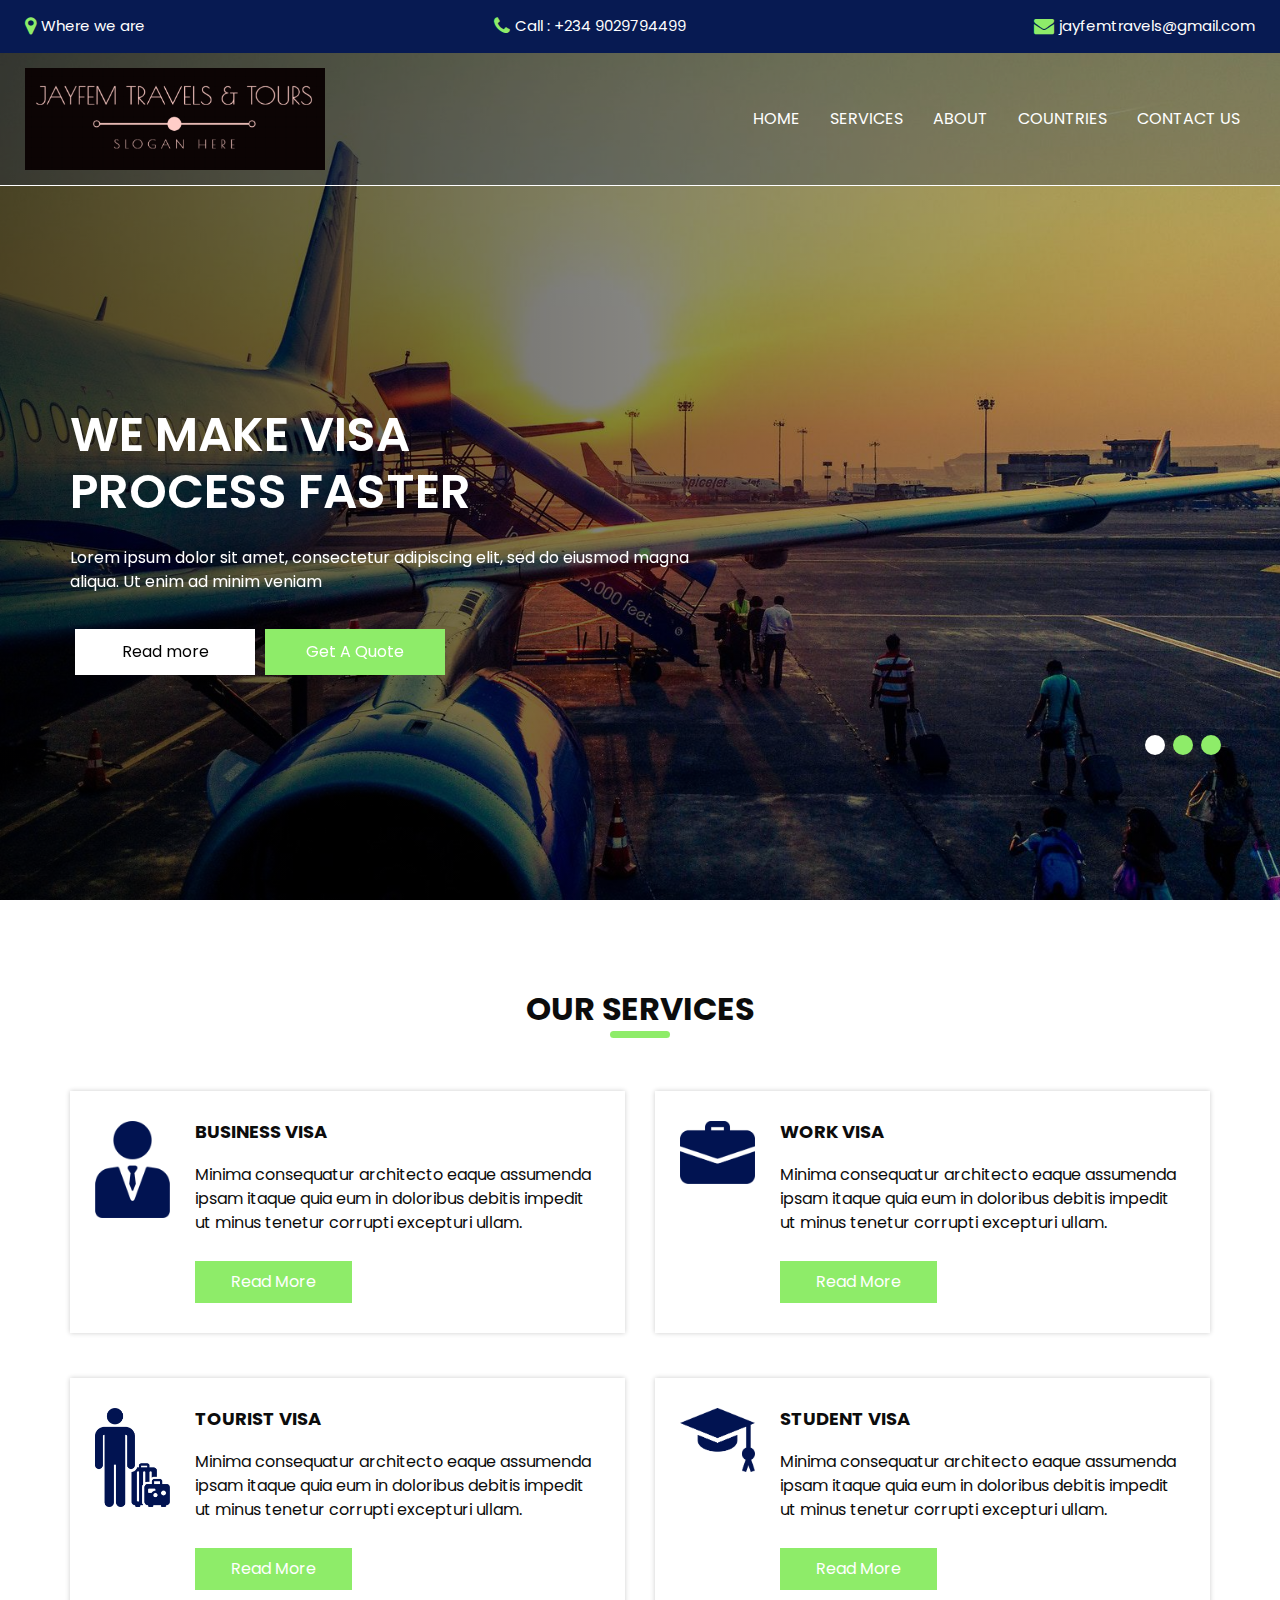
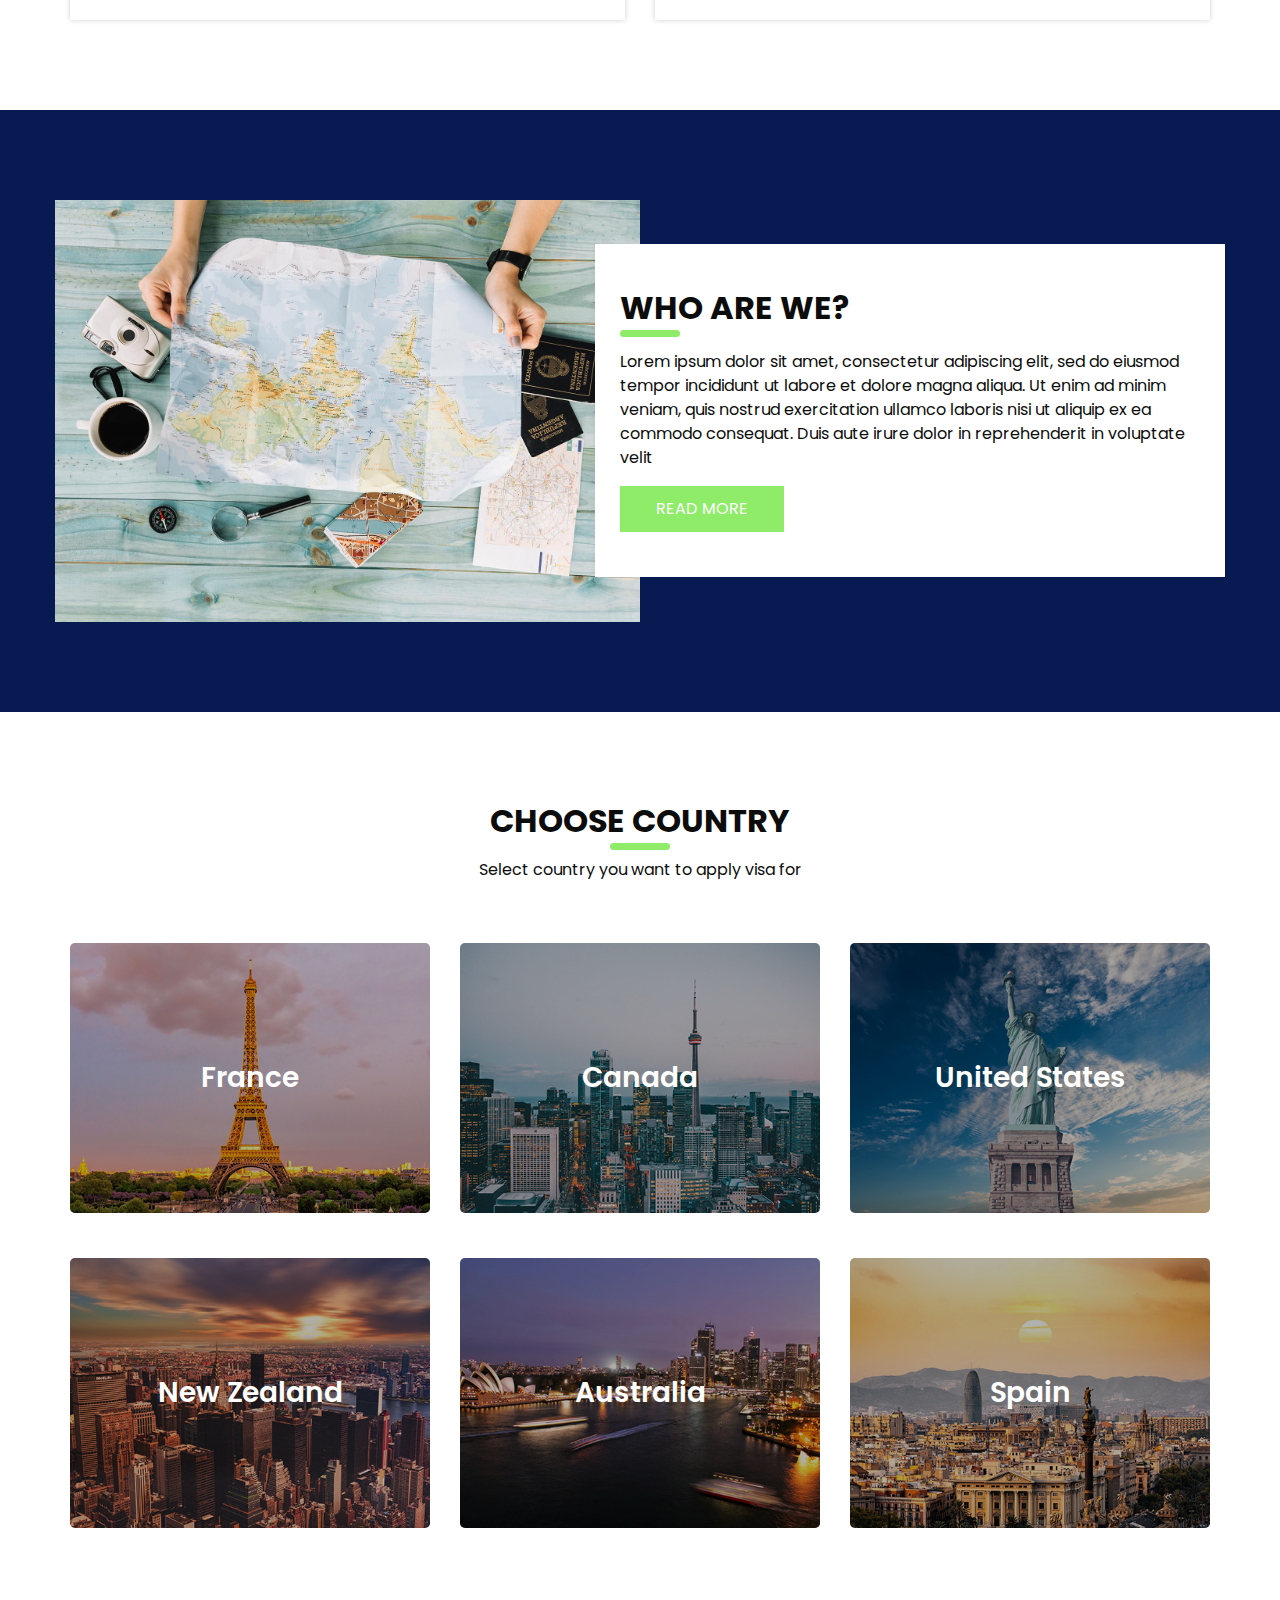
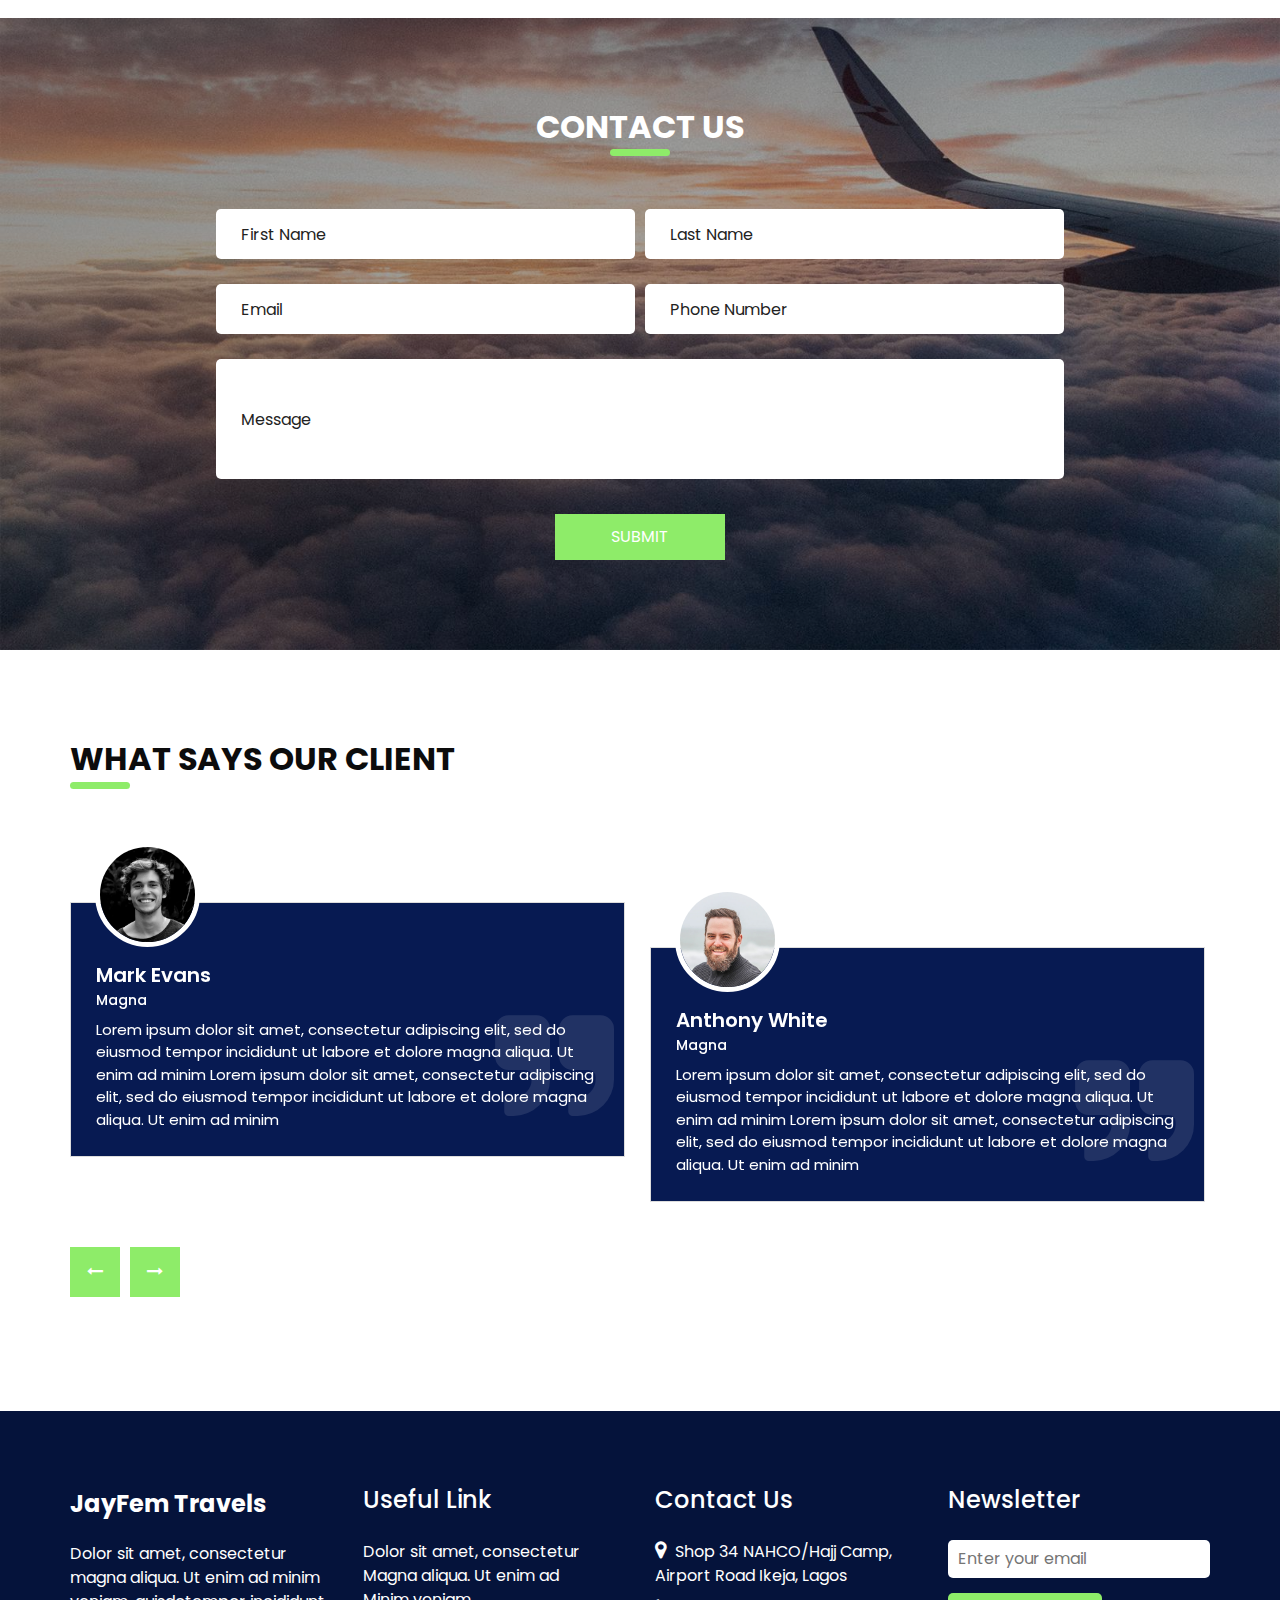
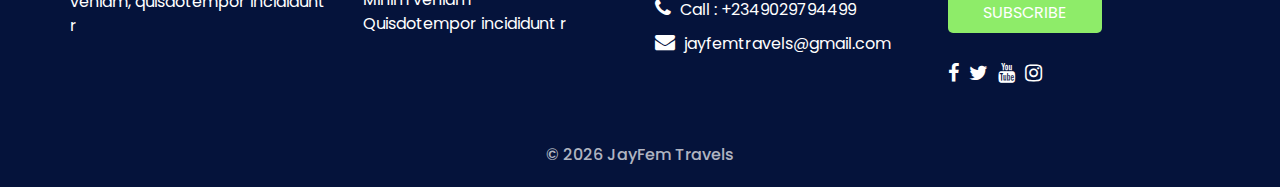
<file: index.html>
<!DOCTYPE html>
<html>

<head>
  <!-- Basic -->
  <meta charset="utf-8" />
  <meta http-equiv="X-UA-Compatible" content="IE=edge" />
  <!-- Mobile Metas -->
  <meta name="viewport" content="width=device-width, initial-scale=1, shrink-to-fit=no" />
  <!-- Site Metas -->
  <meta name="keywords" content="" />
  <meta name="description" content="" />
  <meta name="author" content="" />
  <link rel="shortcut icon" href="images/favicon.png" type="image/x-icon">

  <title>JayFem Travels and Tours</title>

  <!-- bootstrap core css -->
  <link rel="stylesheet" type="text/css" href="css/bootstrap.css" />

  <!--owl slider stylesheet -->
  <link rel="stylesheet" type="text/css" href="https://cdnjs.cloudflare.com/ajax/libs/OwlCarousel2/2.3.4/assets/owl.carousel.min.css" />

  <!-- fonts style -->
  <link href="https://fonts.googleapis.com/css?family=Open+Sans:400,700|Poppins:400,600,700&display=swap" rel="stylesheet" />

  <!-- Custom styles for this template -->
  <link href="css/style.css" rel="stylesheet" />
  <!-- responsive style -->
  <link href="css/responsive.css" rel="stylesheet" />
</head>

<body>
  <div class="hero_area">
    <!-- header section strats -->
    <div class="hero_bg_box">
      <div class="img-box">
        <img src="images/hero-bg.jpg" alt="">
      </div>
    </div>

    <header class="header_section">
      <div class="header_top">
        <div class="container-fluid">
          <div class="contact_link-container">
            <a href="" class="contact_link1">
              <i class="fa fa-map-marker" aria-hidden="true"></i>
              <span>
                Where we are
              </span>
            </a>
            <a href="" class="contact_link2">
              <i class="fa fa-phone" aria-hidden="true"></i>
              <span>
                Call : +234 9029794499
              </span>
            </a>
            <a href="" class="contact_link3">
              <i class="fa fa-envelope" aria-hidden="true"></i>
              <span>
                jayfemtravels@gmail.com
              </span>
            </a>
          </div>
        </div>
      </div>
      <div class="header_bottom">
        <div class="container-fluid">
          <nav class="navbar navbar-expand-lg custom_nav-container">
            <a class="navbar-brand" href="index.html">
              <span>
                <img class="jayfemlogo" src="/images/jayfemtravels.png" alt="JayFem Logo">
                <!-- JayFem Travels and Tours -->
              </span>
            </a>
            <button class="navbar-toggler" type="button" data-toggle="collapse" data-target="#navbarSupportedContent" aria-controls="navbarSupportedContent" aria-expanded="false" aria-label="Toggle navigation">
              <span class=""></span>
            </button>

            <div class="collapse navbar-collapse ml-auto" id="navbarSupportedContent">
              <ul class="navbar-nav  ">
                <li class="nav-item active">
                  <a class="nav-link" href="index.html">Home <span class="sr-only">(current)</span></a>
                </li>
                <li class="nav-item">
                  <a class="nav-link" href="service.html"> Services </a>
                </li>
                <li class="nav-item">
                  <a class="nav-link" href="about.html"> About</a>
                </li>
                <li class="nav-item">
                  <a class="nav-link" href="countries.html"> Countries </a>
                </li>
                <li class="nav-item">
                  <a class="nav-link" href="contact.html">Contact us</a>
                </li>
              </ul>
            </div>
          </nav>
        </div>
      </div>
    </header>
    <!-- end header section -->
    <!-- slider section -->
    <section class=" slider_section ">
      <div id="carouselExampleIndicators" class="carousel slide" data-ride="carousel">
        <div class="carousel-inner">
          <div class="carousel-item active">
            <div class="container">
              <div class="row">
                <div class="col-md-9 col-lg-7">
                  <div class="detail-box">
                    <h1>
                      We Make Visa <br>
                      Process Faster
                    </h1>
                    <p>
                      Lorem ipsum dolor sit amet, consectetur adipiscing elit,
                      sed do eiusmod magna aliqua. Ut enim ad minim veniam
                    </p>
                    <div class="btn-box">
                      <a href="" class="btn-1"> Read more </a>
                      <a href="" class="btn-2">Get A Quote</a>
                    </div>
                  </div>
                </div>
              </div>
            </div>
          </div>
          <div class="carousel-item ">
            <div class="container">
              <div class="row">
                <div class="col-md-9 col-lg-7">
                  <div class="detail-box">
                    <h1>
                      We Make Visa <br>
                      Process Faster
                    </h1>
                    <p>
                      Lorem ipsum dolor sit amet, consectetur adipiscing elit,
                      sed do eiusmod magna aliqua. Ut enim ad minim veniam
                    </p>
                    <div class="btn-box">
                      <a href="" class="btn-1"> Read more </a>
                      <a href="" class="btn-2">Get A Quote</a>
                    </div>
                  </div>
                </div>
              </div>
            </div>
          </div>
          <div class="carousel-item ">
            <div class="container">
              <div class="row">
                <div class="col-md-9 col-lg-7">
                  <div class="detail-box">
                    <h1>
                      We Make Visa <br>
                      Process Faster
                    </h1>
                    <p>
                      Lorem ipsum dolor sit amet, consectetur adipiscing elit,
                      sed do eiusmod magna aliqua. Ut enim ad minim veniam
                    </p>
                    <div class="btn-box">
                      <a href="" class="btn-1"> Read more </a>
                      <a href="" class="btn-2">Get A Quote</a>
                    </div>
                  </div>
                </div>
              </div>
            </div>
          </div>
        </div>
        <div class="container idicator_container">
          <ol class="carousel-indicators">
            <li data-target="#carouselExampleIndicators" data-slide-to="0" class="active"></li>
            <li data-target="#carouselExampleIndicators" data-slide-to="1"></li>
            <li data-target="#carouselExampleIndicators" data-slide-to="2"></li>
          </ol>
        </div>
      </div>
    </section>
    <!-- end slider section -->
  </div>

  <!-- service section -->

  <section class="service_section layout_padding">
    <div class="container">
      <div class="heading_container heading_center">
        <h2>
          Our services
        </h2>
      </div>
      <div class="row">
        <div class="col-md-6">
          <div class="box ">
            <div class="img-box">
              <img src="images/s1.png" alt="">
            </div>
            <div class="detail-box">
              <h6>
                Business Visa
              </h6>
              <p>
                Minima consequatur architecto eaque assumenda ipsam itaque quia eum in doloribus debitis impedit ut minus tenetur corrupti excepturi ullam.
              </p>
              <a href="">
                Read More
              </a>
            </div>
          </div>
        </div>
        <div class="col-md-6">
          <div class="box ">
            <div class="img-box">
              <img src="images/s2.png" alt="">
            </div>
            <div class="detail-box">
              <h6>
                Work Visa
              </h6>
              <p>
                Minima consequatur architecto eaque assumenda ipsam itaque quia eum in doloribus debitis impedit ut minus tenetur corrupti excepturi ullam.
              </p>
              <a href="">
                Read More
              </a>
            </div>
          </div>
        </div>
        <div class="col-md-6">
          <div class="box ">
            <div class="img-box">
              <img src="images/s3.png" alt="">
            </div>
            <div class="detail-box">
              <h6>
                Tourist Visa
              </h6>
              <p>
                Minima consequatur architecto eaque assumenda ipsam itaque quia eum in doloribus debitis impedit ut minus tenetur corrupti excepturi ullam.
              </p>
              <a href="">
                Read More
              </a>
            </div>
          </div>
        </div>
        <div class="col-md-6">
          <div class="box ">
            <div class="img-box">
              <img src="images/s4.png" alt="">
            </div>
            <div class="detail-box">
              <h6>
                Student Visa
              </h6>
              <p>
                Minima consequatur architecto eaque assumenda ipsam itaque quia eum in doloribus debitis impedit ut minus tenetur corrupti excepturi ullam.
              </p>
              <a href="">
                Read More
              </a>
            </div>
          </div>
        </div>
      </div>
    </div>
  </section>

  <!-- end service section -->

  <!-- about section -->

  <section class="about_section layout_padding">
    <div class="container">
      <div class="row">
        <div class="col-lg-6 px-0">
          <div class="img_container">
            <div class="img-box">
              <img src="images/about-img.jpg" alt="" />
            </div>
          </div>
        </div>
        <div class="col-lg-6 px-0">
          <div class="detail-box">
            <div class="heading_container ">
              <h2>
                Who Are We?
              </h2>
            </div>
            <p>
              Lorem ipsum dolor sit amet, consectetur adipiscing elit, sed do
              eiusmod tempor incididunt ut labore et dolore magna aliqua. Ut
              enim ad minim veniam, quis nostrud exercitation ullamco laboris
              nisi ut aliquip ex ea commodo consequat. Duis aute irure dolor
              in reprehenderit in voluptate velit
            </p>
            <div class="btn-box">
              <a href="">
                Read More
              </a>
            </div>
          </div>
        </div>
      </div>
    </div>
  </section>

  <!-- end about section -->

  <!-- country section -->

  <section class="country_section layout_padding">
    <div class="container">
      <div class="heading_container heading_center">
        <h2>
          Choose Country
        </h2>
        <p>
          Select country you want to apply visa for
        </p>
      </div>
      <div class="row">
        <div class="col-md-4">
          <a href="" class="box">
            <img src="images/c1.jpg" alt="">
            <div class="detail-box">
              <h3>
                France
              </h3>
            </div>
          </a>
        </div>
        <div class="col-md-4">
          <a href="" class="box">
            <img src="images/c2.jpg" alt="">
            <div class="detail-box">
              <h3>
                Canada
              </h3>
            </div>
          </a>
        </div>
        <div class="col-md-4">
          <a href="" class="box">
            <img src="images/c3.jpg" alt="">
            <div class="detail-box">
              <h3>
                United States
              </h3>
            </div>
          </a>
        </div>
        <div class="col-md-4">
          <a href="" class="box">
            <img src="images/c4.jpg" alt="">
            <div class="detail-box">
              <h3>
                New Zealand
              </h3>
            </div>
          </a>
        </div>
        <div class="col-md-4">
          <a href="" class="box">
            <img src="images/c5.jpg" alt="">
            <div class="detail-box">
              <h3>
                Australia
              </h3>
            </div>
          </a>
        </div>
        <div class="col-md-4">
          <a href="" class="box">
            <img src="images/c6.jpg" alt="">
            <div class="detail-box">
              <h3>
                Spain
              </h3>
            </div>
          </a>
        </div>
      </div>
    </div>
  </section>

  <!-- end country section -->

  <!-- contact section -->
  <section class="contact_section layout_padding">
    <div class="contact_bg_box">
      <img src="images/contact-bg.jpg" alt="">
    </div>
    <div class="container">
      <div class="heading_container heading_center">
        <h2>
          Contact Us
        </h2>
      </div>
      <div class="row">
        <div class="col-md-9 mx-auto">
          <div class="form_container">
            <form>
              <div class="form-row">
                <div class="form-group col-md-6">
                  <input type="text" class="form-control" placeholder="First Name" />
                </div>
                <div class="form-group col-md-6">
                  <input type="text" class="form-control" placeholder="Last Name" />
                </div>
              </div>
              <div class="form-row">
                <div class="form-group col-md-6">
                  <input type="email" class="form-control" placeholder="Email" />
                </div>
                <div class="form-group col-md-6">
                  <input type="text" class="form-control" placeholder="Phone Number" />
                </div>
              </div>
              <div class="form-group ">
                <input type="text" class="message-box" placeholder="Message" />
              </div>
              <div class="btn-box">
                <button type="submit">Submit</button>
              </div>
            </form>
          </div>
        </div>
      </div>
    </div>
  </section>
  <!-- end contact section -->

  <!-- client section -->

  <section class="client_section layout_padding">
    <div class="container">
      <div class="heading_container">
        <h2>
          What Says Our Client
        </h2>
      </div>
      <div class="client_container">
        <div class="carousel-wrap ">
          <div class="owl-carousel">
            <div class="item">
              <div class="box">
                <div class="img-box">
                  <img src="images/client-1.jpg" alt="" class="img-1">
                </div>
                <div class="detail-box">
                  <h5>
                    Mark Evans
                  </h5>
                  <h6>
                    Magna
                  </h6>
                  <p>
                    Lorem ipsum dolor sit amet, consectetur adipiscing elit, sed do eiusmod tempor incididunt ut labore et dolore magna aliqua. Ut enim ad minim Lorem ipsum dolor sit amet, consectetur adipiscing elit, sed do eiusmod tempor incididunt ut labore et dolore magna aliqua. Ut enim ad minim
                  </p>
                </div>
              </div>
            </div>
            <div class="item">
              <div class="box">
                <div class="img-box">
                  <img src="images/client-2.jpg" alt="" class="img-1">
                </div>
                <div class="detail-box">
                  <h5>
                    Anthony White
                  </h5>
                  <h6>
                    Magna
                  </h6>
                  <p>
                    Lorem ipsum dolor sit amet, consectetur adipiscing elit, sed do eiusmod tempor incididunt ut labore et dolore magna aliqua. Ut enim ad minim Lorem ipsum dolor sit amet, consectetur adipiscing elit, sed do eiusmod tempor incididunt ut labore et dolore magna aliqua. Ut enim ad minim
                  </p>
                </div>
              </div>
            </div>
            <div class="item">
              <div class="box">
                <div class="img-box">
                  <img src="images/client-1.jpg" alt="" class="img-1">
                </div>
                <div class="detail-box">
                  <h5>
                    Mark Evans
                  </h5>
                  <h6>
                    Magna
                  </h6>
                  <p>
                    Lorem ipsum dolor sit amet, consectetur adipiscing elit, sed do eiusmod tempor incididunt ut labore et dolore magna aliqua. Ut enim ad minim Lorem ipsum dolor sit amet, consectetur adipiscing elit, sed do eiusmod tempor incididunt ut labore et dolore magna aliqua. Ut enim ad minim
                  </p>
                </div>
              </div>
            </div>
            <div class="item">
              <div class="box">
                <div class="img-box">
                  <img src="images/client-2.jpg" alt="" class="img-1">
                </div>
                <div class="detail-box">
                  <h5>
                    Anthony White
                  </h5>
                  <h6>
                    Magna
                  </h6>
                  <p>
                    Lorem ipsum dolor sit amet, consectetur adipiscing elit, sed do eiusmod tempor incididunt ut labore et dolore magna aliqua. Ut enim ad minim Lorem ipsum dolor sit amet, consectetur adipiscing elit, sed do eiusmod tempor incididunt ut labore et dolore magna aliqua. Ut enim ad minim
                  </p>
                </div>
              </div>
            </div>
          </div>
        </div>
      </div>
    </div>
  </section>

  <!-- end client section -->


  <!-- info section -->
  <section class="info_section ">
    <div class="container">
      <div class="row">
        <div class="col-md-3">
          <div class="info_logo">
            <a class="navbar-brand" href="index.html">
              <span>
                JayFem Travels
              </span>
            </a>
            <p>
              Dolor sit amet, consectetur magna aliqua. Ut enim ad minim veniam, quisdotempor incididunt r
            </p>
          </div>
        </div>
        <div class="col-md-3">
          <div class="info_links">
            <h5>
              Useful Link
            </h5>
            <ul>
              <li>
                <a href="">
                  Dolor sit amet, consectetur
                </a>
              </li>
              <li>
                <a href="">
                  Magna aliqua. Ut enim ad
                </a>
              </li>
              <li>
                <a href="">
                  Minim veniam
                </a>
              </li>
              <li>
                <a href="">
                  Quisdotempor incididunt r
                </a>
              </li>
            </ul>
          </div>
        </div>

        <div class="col-md-3">
          <div class="info_info">
            <h5>
              Contact Us
            </h5>
          </div>
          <div class="info_contact">
            <a href="" class="">
              <i class="fa fa-map-marker" aria-hidden="true"></i>
              <span>
                Shop 34 NAHCO/Hajj Camp, Airport Road Ikeja, Lagos
              </span>
            </a>
            <a href="" class="">
              <i class="fa fa-phone" aria-hidden="true"></i>
              <span>
                Call : +2349029794499
              </span>
            </a>
            <a href="" class="">
              <i class="fa fa-envelope" aria-hidden="true"></i>
              <span>
                jayfemtravels@gmail.com
              </span>
            </a>
          </div>
        </div>
        <div class="col-md-3">
          <div class="info_form ">
            <h5>
              Newsletter
            </h5>
            <form action="#">
              <input type="email" placeholder="Enter your email">
              <button>
                Subscribe
              </button>
            </form>
            <div class="social_box">
              <a href="">
                <i class="fa fa-facebook" aria-hidden="true"></i>
              </a>
              <a href="">
                <i class="fa fa-twitter" aria-hidden="true"></i>
              </a>
              <a href="">
                <i class="fa fa-youtube" aria-hidden="true"></i>
              </a>
              <a href="">
                <i class="fa fa-instagram" aria-hidden="true"></i>
              </a>
            </div>
          </div>
        </div>
      </div>
    </div>
  </section>

  <!-- end info_section -->




  <!-- footer section -->
  <footer class="container-fluid footer_section">
    <p>
      &copy; <span id="displayYear"></span>
      <a href="index.html">JayFem Travels</a>
    </p>
  </footer>
  <!-- footer section -->

  <script src="js/jquery-3.4.1.min.js"></script>
  <script src="js/bootstrap.js"></script>
  <!-- owl slider -->
  <script src="https://cdnjs.cloudflare.com/ajax/libs/OwlCarousel2/2.3.4/owl.carousel.min.js">
  </script>
  <script src="js/custom.js"></script>

</body>

</html>
</file>
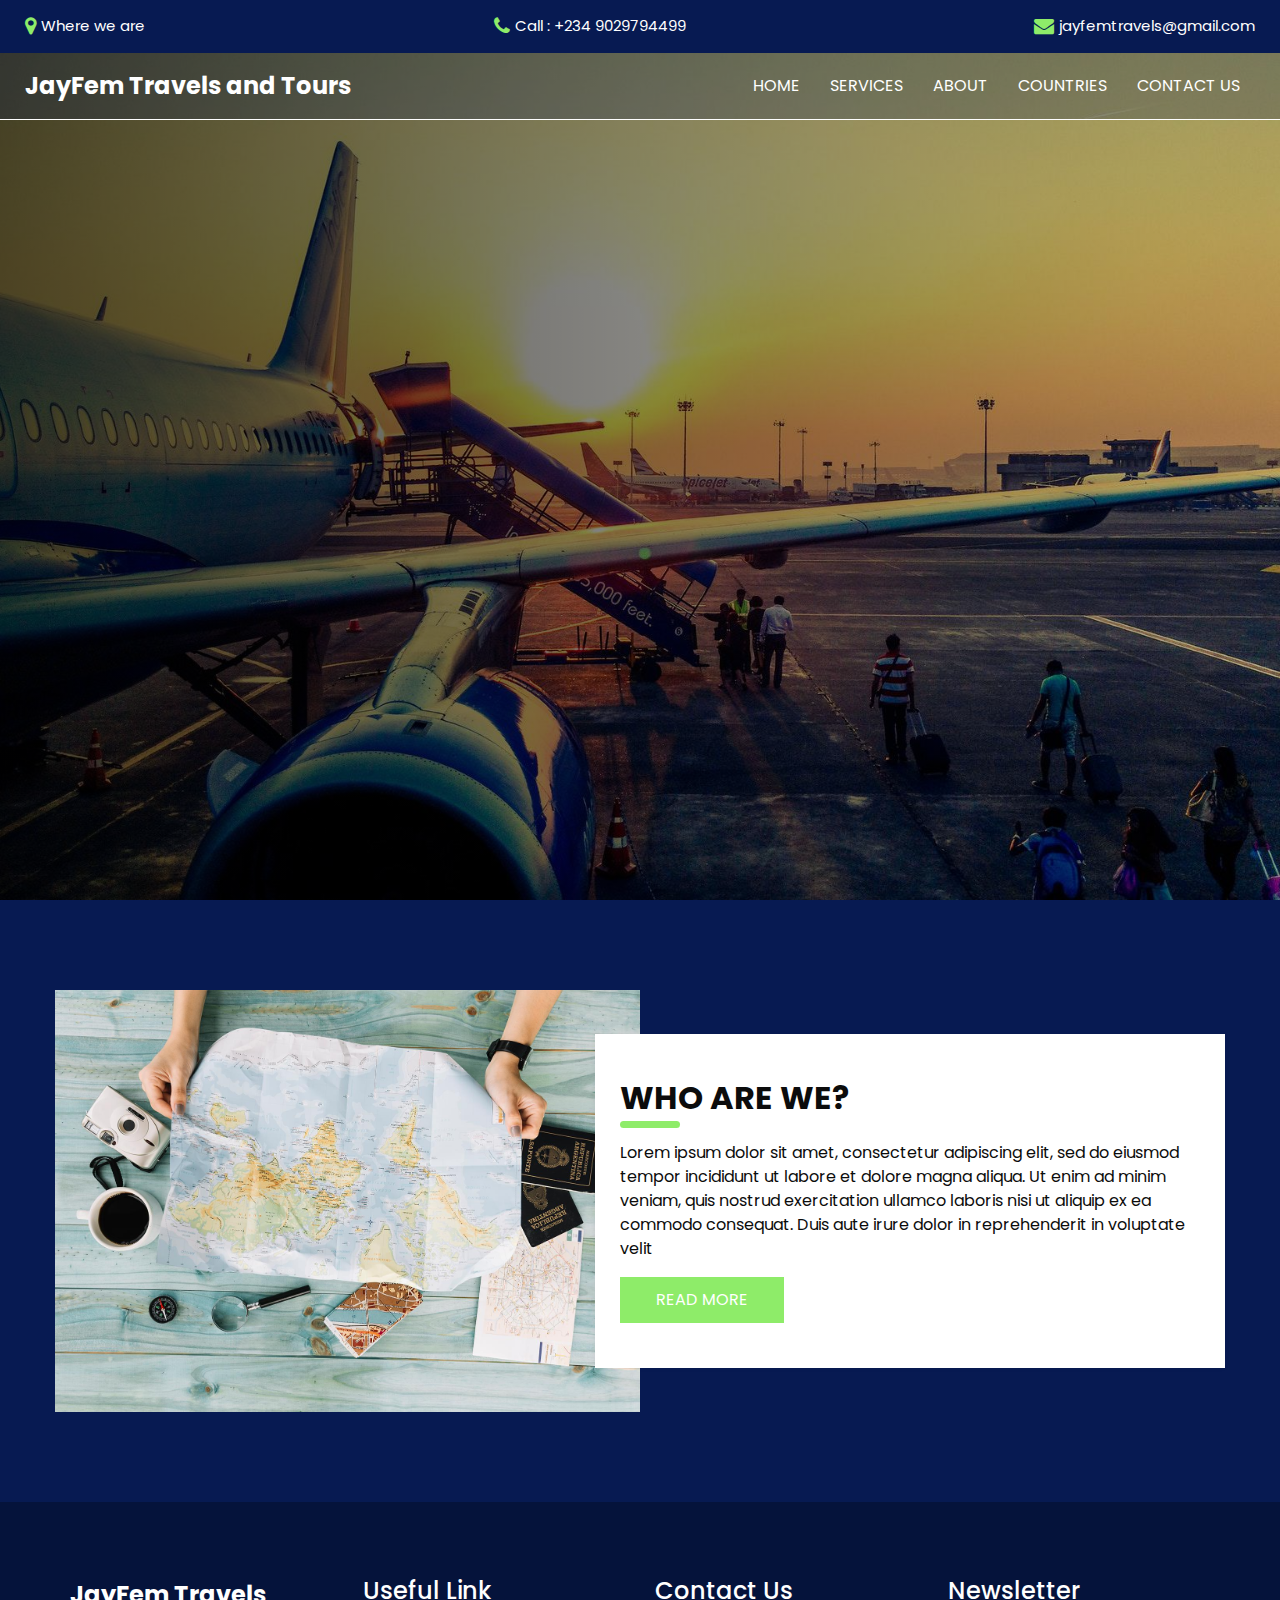
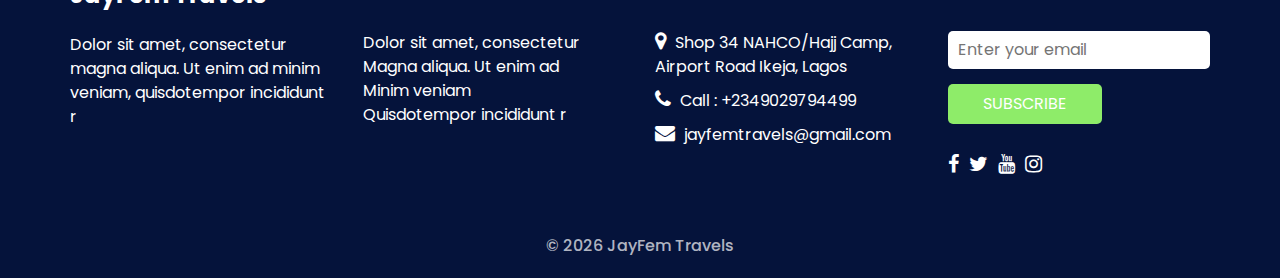
<file: about.html>
<!DOCTYPE html>
<html>

<head>
  <!-- Basic -->
  <meta charset="utf-8" />
  <meta http-equiv="X-UA-Compatible" content="IE=edge" />
  <!-- Mobile Metas -->
  <meta name="viewport" content="width=device-width, initial-scale=1, shrink-to-fit=no" />
  <!-- Site Metas -->
  <meta name="keywords" content="" />
  <meta name="description" content="" />
  <meta name="author" content="" />
  <link rel="shortcut icon" href="images/favicon.png" type="image/x-icon">

  <title>JayFem Travels and Tours</title>

  <!-- bootstrap core css -->
  <link rel="stylesheet" type="text/css" href="css/bootstrap.css" />

  <!--owl slider stylesheet -->
  <link rel="stylesheet" type="text/css"
    href="https://cdnjs.cloudflare.com/ajax/libs/OwlCarousel2/2.3.4/assets/owl.carousel.min.css" />

  <!-- fonts style -->
  <link href="https://fonts.googleapis.com/css?family=Open+Sans:400,700|Poppins:400,600,700&display=swap"
    rel="stylesheet" />

  <!-- Custom styles for this template -->
  <link href="css/style.css" rel="stylesheet" />
  <!-- responsive style -->
  <link href="css/responsive.css" rel="stylesheet" />
</head>

<body>
  <div class="hero_area">
    <!-- header section strats -->
    <div class="hero_bg_box">
      <div class="img-box">
        <img src="images/hero-bg.jpg" alt="">
      </div>
    </div>

    <header class="header_section">
      <div class="header_top">
        <div class="container-fluid">
          <div class="contact_link-container">
            <a href="" class="contact_link1">
              <i class="fa fa-map-marker" aria-hidden="true"></i>
              <span>
                Where we are
              </span>
            </a>
            <a href="" class="contact_link2">
              <i class="fa fa-phone" aria-hidden="true"></i>
              <span>
                Call : +234 9029794499
              </span>
            </a>
            <a href="" class="contact_link3">
              <i class="fa fa-envelope" aria-hidden="true"></i>
              <span>
                jayfemtravels@gmail.com
              </span>
            </a>
          </div>
        </div>
      </div>
      <div class="header_bottom">
        <div class="container-fluid">
          <nav class="navbar navbar-expand-lg custom_nav-container">
            <a class="navbar-brand" href="index.html">
              <span>
                JayFem Travels and Tours
              </span>
            </a>
            <button class="navbar-toggler" type="button" data-toggle="collapse" data-target="#navbarSupportedContent"
              aria-controls="navbarSupportedContent" aria-expanded="false" aria-label="Toggle navigation">
              <span class=""></span>
            </button>

            <div class="collapse navbar-collapse ml-auto" id="navbarSupportedContent">
              <ul class="navbar-nav  ">
                <li class="nav-item active">
                  <a class="nav-link" href="index.html">Home <span class="sr-only">(current)</span></a>
                </li>
                <li class="nav-item">
                  <a class="nav-link" href="service.html"> Services </a>
                </li>
                <li class="nav-item">
                  <a class="nav-link" href="about.html"> About</a>
                </li>
                <li class="nav-item">
                  <a class="nav-link" href="countries.html"> Countries </a>
                </li>
                <li class="nav-item">
                  <a class="nav-link" href="contact.html">Contact us</a>
                </li>
              </ul>
            </div>
          </nav>
        </div>
      </div>
    </header>
    <!-- end header section -->
  </div>

  <!-- about section -->

  <section class="about_section layout_padding">
    <div class="container">
      <div class="row">
        <div class="col-lg-6 px-0">
          <div class="img_container">
            <div class="img-box">
              <img src="images/about-img.jpg" alt="" />
            </div>
          </div>
        </div>
        <div class="col-lg-6 px-0">
          <div class="detail-box">
            <div class="heading_container ">
              <h2>
                Who Are We?
              </h2>
            </div>
            <p>
              Lorem ipsum dolor sit amet, consectetur adipiscing elit, sed do
              eiusmod tempor incididunt ut labore et dolore magna aliqua. Ut
              enim ad minim veniam, quis nostrud exercitation ullamco laboris
              nisi ut aliquip ex ea commodo consequat. Duis aute irure dolor
              in reprehenderit in voluptate velit
            </p>
            <div class="btn-box">
              <a href="">
                Read More
              </a>
            </div>
          </div>
        </div>
      </div>
    </div>
  </section>

  <!-- end about section -->

  <!-- info section -->
  <section class="info_section ">
    <div class="container">
      <div class="row">
        <div class="col-md-3">
          <div class="info_logo">
            <a class="navbar-brand" href="index.html">
              <span>
                JayFem Travels
              </span>
            </a>
            <p>
              Dolor sit amet, consectetur magna aliqua. Ut enim ad minim veniam, quisdotempor incididunt r
            </p>
          </div>
        </div>
        <div class="col-md-3">
          <div class="info_links">
            <h5>
              Useful Link
            </h5>
            <ul>
              <li>
                <a href="">
                  Dolor sit amet, consectetur
                </a>
              </li>
              <li>
                <a href="">
                  Magna aliqua. Ut enim ad
                </a>
              </li>
              <li>
                <a href="">
                  Minim veniam
                </a>
              </li>
              <li>
                <a href="">
                  Quisdotempor incididunt r
                </a>
              </li>
            </ul>
          </div>
        </div>
  
        <div class="col-md-3">
          <div class="info_info">
            <h5>
              Contact Us
            </h5>
          </div>
          <div class="info_contact">
            <a href="" class="">
              <i class="fa fa-map-marker" aria-hidden="true"></i>
              <span>
                Shop 34 NAHCO/Hajj Camp, Airport Road Ikeja, Lagos
              </span>
            </a>
            <a href="" class="">
              <i class="fa fa-phone" aria-hidden="true"></i>
              <span>
                Call : +2349029794499
              </span>
            </a>
            <a href="" class="">
              <i class="fa fa-envelope" aria-hidden="true"></i>
              <span>
                jayfemtravels@gmail.com
              </span>
            </a>
          </div>
        </div>
        <div class="col-md-3">
          <div class="info_form ">
            <h5>
              Newsletter
            </h5>
            <form action="#">
              <input type="email" placeholder="Enter your email">
              <button>
                Subscribe
              </button>
            </form>
            <div class="social_box">
              <a href="">
                <i class="fa fa-facebook" aria-hidden="true"></i>
              </a>
              <a href="">
                <i class="fa fa-twitter" aria-hidden="true"></i>
              </a>
              <a href="">
                <i class="fa fa-youtube" aria-hidden="true"></i>
              </a>
              <a href="">
                <i class="fa fa-instagram" aria-hidden="true"></i>
              </a>
            </div>
          </div>
        </div>
      </div>
    </div>
  </section>
  
  <!-- end info_section -->
  
  
  
  
  <!-- footer section -->
  <footer class="container-fluid footer_section">
    <p>
      &copy; <span id="displayYear"></span>
      <a href="index.html">JayFem Travels</a>
    </p>
  </footer>
  <!-- footer section -->
  
  <script src="js/jquery-3.4.1.min.js"></script>
  <script src="js/bootstrap.js"></script>
  <!-- owl slider -->
  <script src="https://cdnjs.cloudflare.com/ajax/libs/OwlCarousel2/2.3.4/owl.carousel.min.js">
  </script>
  <script src="js/custom.js"></script>

</body>

</html>
</file>
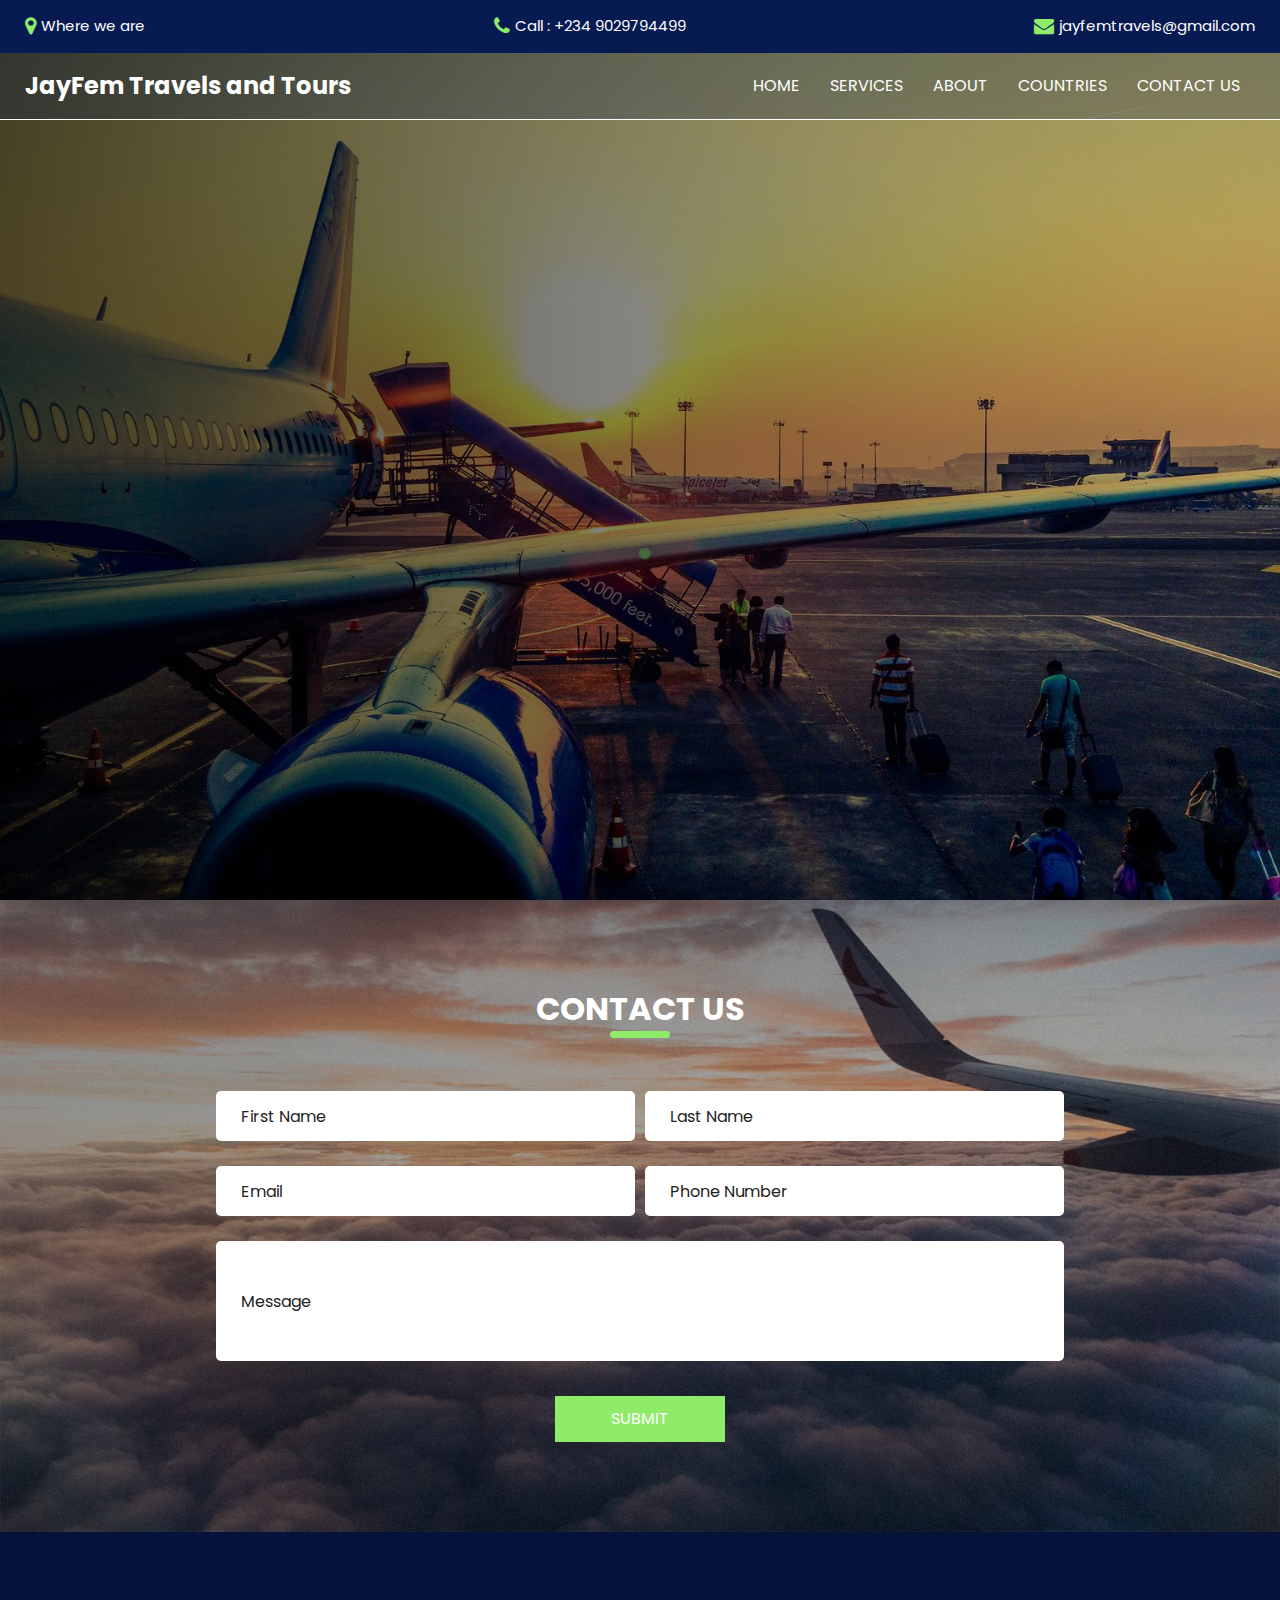
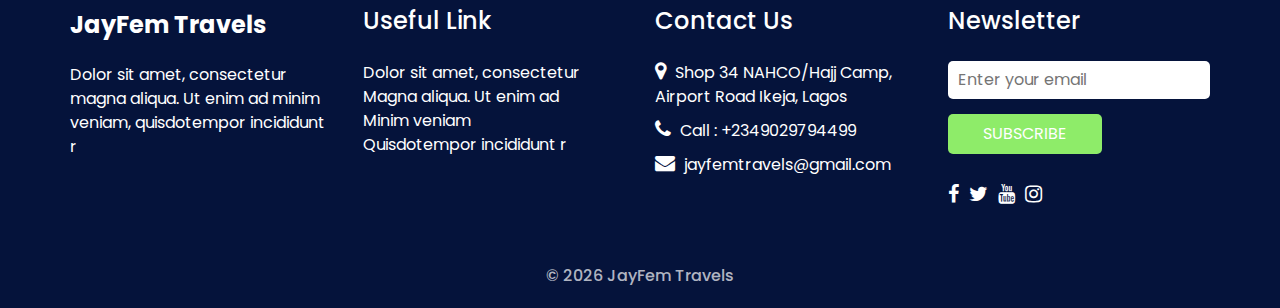
<file: contact.html>
<!DOCTYPE html>
<html>

<head>
  <!-- Basic -->
  <meta charset="utf-8" />
  <meta http-equiv="X-UA-Compatible" content="IE=edge" />
  <!-- Mobile Metas -->
  <meta name="viewport" content="width=device-width, initial-scale=1, shrink-to-fit=no" />
  <!-- Site Metas -->
  <meta name="keywords" content="" />
  <meta name="description" content="" />
  <meta name="author" content="" />
  <link rel="shortcut icon" href="images/favicon.png" type="image/x-icon">

  <title>JayFem Travels and Tours</title>

  <!-- bootstrap core css -->
  <link rel="stylesheet" type="text/css" href="css/bootstrap.css" />

  <!--owl slider stylesheet -->
  <link rel="stylesheet" type="text/css"
    href="https://cdnjs.cloudflare.com/ajax/libs/OwlCarousel2/2.3.4/assets/owl.carousel.min.css" />

  <!-- fonts style -->
  <link href="https://fonts.googleapis.com/css?family=Open+Sans:400,700|Poppins:400,600,700&display=swap"
    rel="stylesheet" />

  <!-- Custom styles for this template -->
  <link href="css/style.css" rel="stylesheet" />
  <!-- responsive style -->
  <link href="css/responsive.css" rel="stylesheet" />
</head>

<body>
  <div class="hero_area">
    <!-- header section strats -->
    <div class="hero_bg_box">
      <div class="img-box">
        <img src="images/hero-bg.jpg" alt="">
      </div>
    </div>

    <header class="header_section">
      <div class="header_top">
        <div class="container-fluid">
          <div class="contact_link-container">
            <a href="" class="contact_link1">
              <i class="fa fa-map-marker" aria-hidden="true"></i>
              <span>
                Where we are
              </span>
            </a>
            <a href="" class="contact_link2">
              <i class="fa fa-phone" aria-hidden="true"></i>
              <span>
                Call : +234 9029794499
              </span>
            </a>
            <a href="" class="contact_link3">
              <i class="fa fa-envelope" aria-hidden="true"></i>
              <span>
                jayfemtravels@gmail.com
              </span>
            </a>
          </div>
        </div>
      </div>
      <div class="header_bottom">
        <div class="container-fluid">
          <nav class="navbar navbar-expand-lg custom_nav-container">
            <a class="navbar-brand" href="index.html">
              <span>
                JayFem Travels and Tours
              </span>
            </a>
            <button class="navbar-toggler" type="button" data-toggle="collapse" data-target="#navbarSupportedContent"
              aria-controls="navbarSupportedContent" aria-expanded="false" aria-label="Toggle navigation">
              <span class=""></span>
            </button>

            <div class="collapse navbar-collapse ml-auto" id="navbarSupportedContent">
              <ul class="navbar-nav  ">
                <li class="nav-item active">
                  <a class="nav-link" href="index.html">Home <span class="sr-only">(current)</span></a>
                </li>
                <li class="nav-item">
                  <a class="nav-link" href="service.html"> Services </a>
                </li>
                <li class="nav-item">
                  <a class="nav-link" href="about.html"> About</a>
                </li>
                <li class="nav-item">
                  <a class="nav-link" href="countries.html"> Countries </a>
                </li>
                <li class="nav-item">
                  <a class="nav-link" href="contact.html">Contact us</a>
                </li>
              </ul>
            </div>
          </nav>
        </div>
      </div>
    </header>
    <!-- end header section -->
  </div>

  <!-- contact section -->
  <section class="contact_section layout_padding">
    <div class="contact_bg_box">
      <img src="images/contact-bg.jpg" alt="">
    </div>
    <div class="container">
      <div class="heading_container heading_center">
        <h2>
          Contact Us
        </h2>
      </div>
      <div class="row">
        <div class="col-md-9 mx-auto">
          <div class="form_container">
            <form>
              <div class="form-row">
                <div class="form-group col-md-6">
                  <input type="text" class="form-control" placeholder="First Name" />
                </div>
                <div class="form-group col-md-6">
                  <input type="text" class="form-control" placeholder="Last Name" />
                </div>
              </div>
              <div class="form-row">
                <div class="form-group col-md-6">
                  <input type="email" class="form-control" placeholder="Email" />
                </div>
                <div class="form-group col-md-6">
                  <input type="text" class="form-control" placeholder="Phone Number" />
                </div>
              </div>
              <div class="form-group ">
                <input type="text" class="message-box" placeholder="Message" />
              </div>
              <div class="btn-box">
                <button type="submit">Submit</button>
              </div>
            </form>
          </div>
        </div>
      </div>
    </div>
  </section>
  <!-- end contact section -->

  <!-- info section -->
  <section class="info_section ">
    <div class="container">
      <div class="row">
        <div class="col-md-3">
          <div class="info_logo">
            <a class="navbar-brand" href="index.html">
              <span>
                JayFem Travels
              </span>
            </a>
            <p>
              Dolor sit amet, consectetur magna aliqua. Ut enim ad minim veniam, quisdotempor incididunt r
            </p>
          </div>
        </div>
        <div class="col-md-3">
          <div class="info_links">
            <h5>
              Useful Link
            </h5>
            <ul>
              <li>
                <a href="">
                  Dolor sit amet, consectetur
                </a>
              </li>
              <li>
                <a href="">
                  Magna aliqua. Ut enim ad
                </a>
              </li>
              <li>
                <a href="">
                  Minim veniam
                </a>
              </li>
              <li>
                <a href="">
                  Quisdotempor incididunt r
                </a>
              </li>
            </ul>
          </div>
        </div>
  
        <div class="col-md-3">
          <div class="info_info">
            <h5>
              Contact Us
            </h5>
          </div>
          <div class="info_contact">
            <a href="" class="">
              <i class="fa fa-map-marker" aria-hidden="true"></i>
              <span>
                Shop 34 NAHCO/Hajj Camp, Airport Road Ikeja, Lagos
              </span>
            </a>
            <a href="" class="">
              <i class="fa fa-phone" aria-hidden="true"></i>
              <span>
                Call : +2349029794499
              </span>
            </a>
            <a href="" class="">
              <i class="fa fa-envelope" aria-hidden="true"></i>
              <span>
                jayfemtravels@gmail.com
              </span>
            </a>
          </div>
        </div>
        <div class="col-md-3">
          <div class="info_form ">
            <h5>
              Newsletter
            </h5>
            <form action="#">
              <input type="email" placeholder="Enter your email">
              <button>
                Subscribe
              </button>
            </form>
            <div class="social_box">
              <a href="">
                <i class="fa fa-facebook" aria-hidden="true"></i>
              </a>
              <a href="">
                <i class="fa fa-twitter" aria-hidden="true"></i>
              </a>
              <a href="">
                <i class="fa fa-youtube" aria-hidden="true"></i>
              </a>
              <a href="">
                <i class="fa fa-instagram" aria-hidden="true"></i>
              </a>
            </div>
          </div>
        </div>
      </div>
    </div>
  </section>
  
  <!-- end info_section -->
  
  
  
  
  <!-- footer section -->
  <footer class="container-fluid footer_section">
    <p>
      &copy; <span id="displayYear"></span>
      <a href="index.html">JayFem Travels</a>
    </p>
  </footer>
  <!-- footer section -->
  
  <script src="js/jquery-3.4.1.min.js"></script>
  <script src="js/bootstrap.js"></script>
  <!-- owl slider -->
  <script src="https://cdnjs.cloudflare.com/ajax/libs/OwlCarousel2/2.3.4/owl.carousel.min.js">
  </script>
  <script src="js/custom.js"></script>

</body>

</html>
</file>
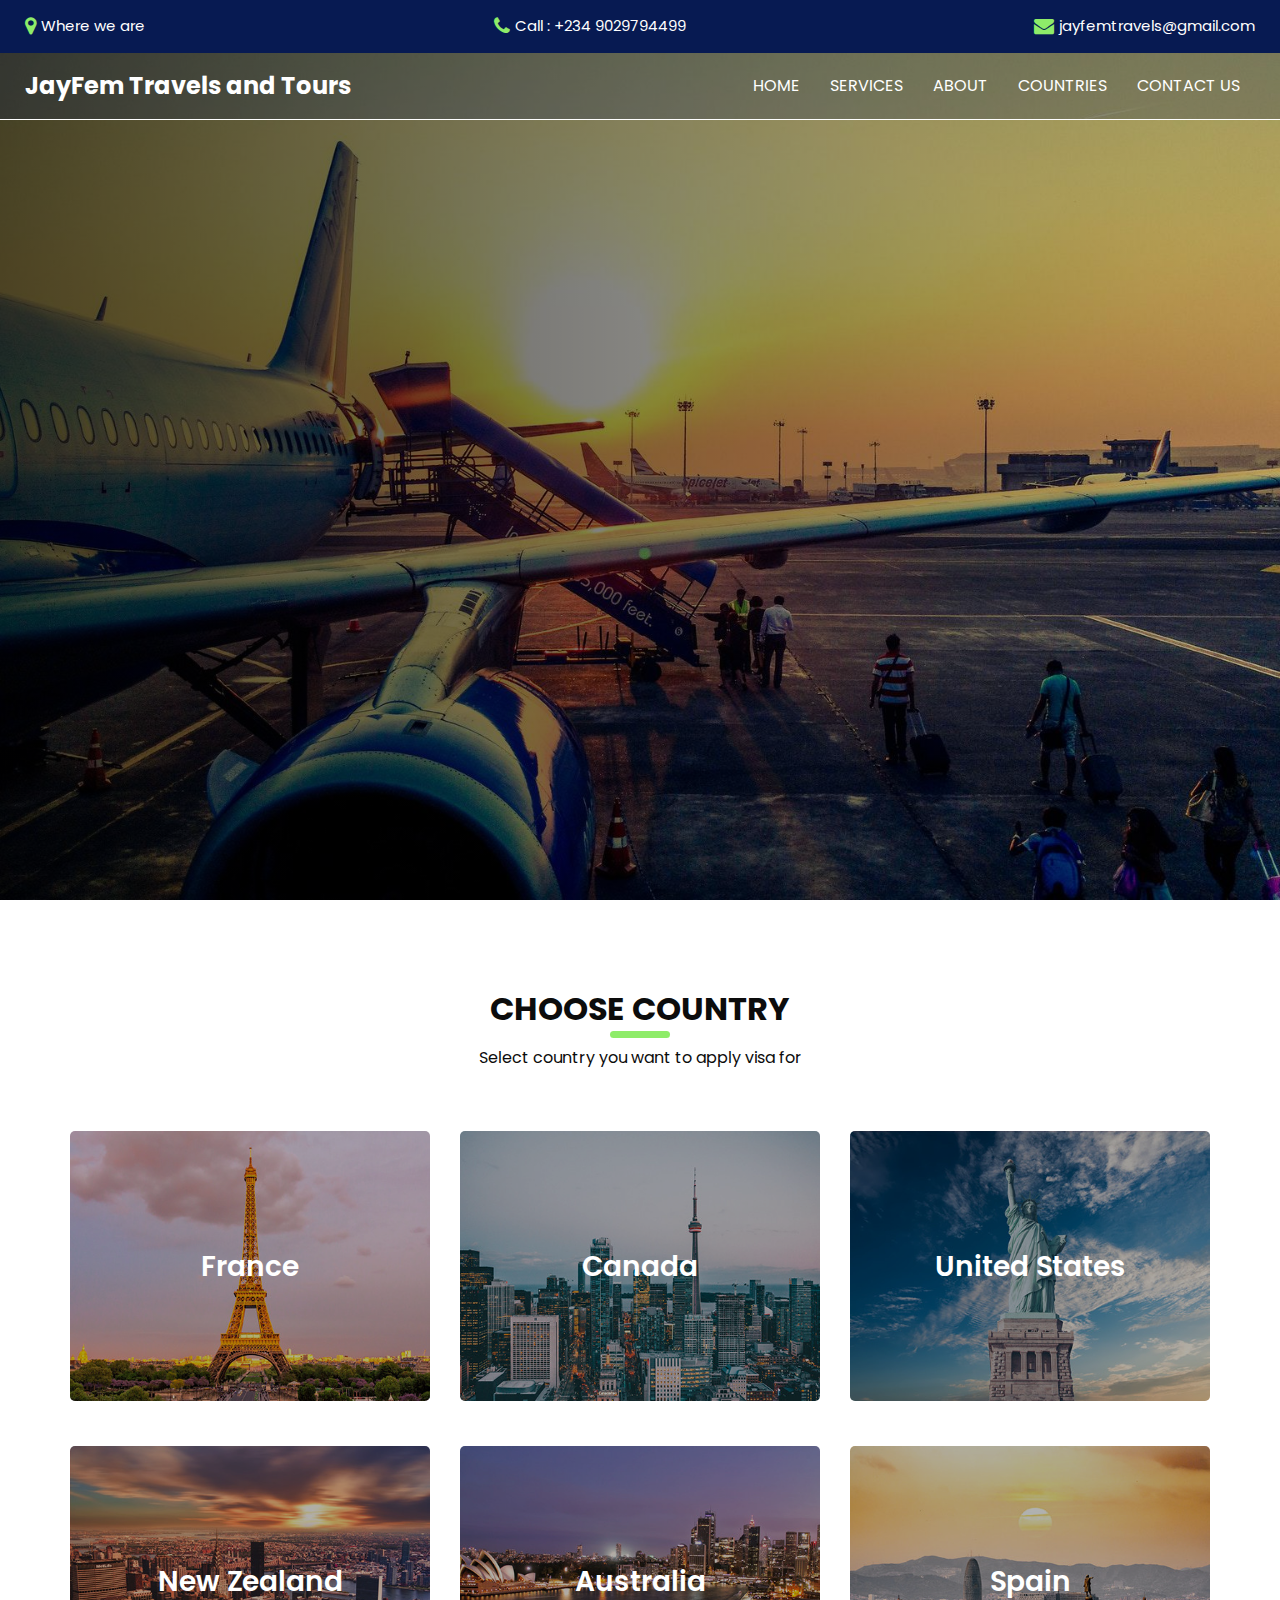
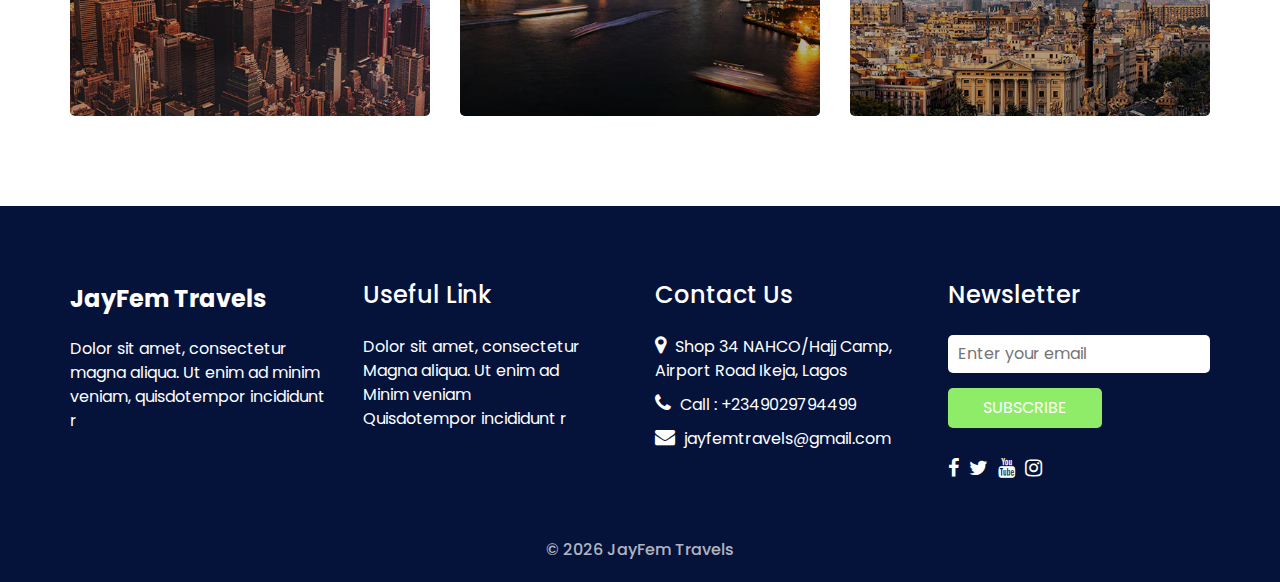
<file: countries.html>
<!DOCTYPE html>
<html>

<head>
  <!-- Basic -->
  <meta charset="utf-8" />
  <meta http-equiv="X-UA-Compatible" content="IE=edge" />
  <!-- Mobile Metas -->
  <meta name="viewport" content="width=device-width, initial-scale=1, shrink-to-fit=no" />
  <!-- Site Metas -->
  <meta name="keywords" content="" />
  <meta name="description" content="" />
  <meta name="author" content="" />
  <link rel="shortcut icon" href="images/favicon.png" type="image/x-icon">

  <title>JayFem Travels and Tours</title>

  <!-- bootstrap core css -->
  <link rel="stylesheet" type="text/css" href="css/bootstrap.css" />

  <!--owl slider stylesheet -->
  <link rel="stylesheet" type="text/css"
    href="https://cdnjs.cloudflare.com/ajax/libs/OwlCarousel2/2.3.4/assets/owl.carousel.min.css" />

  <!-- fonts style -->
  <link href="https://fonts.googleapis.com/css?family=Open+Sans:400,700|Poppins:400,600,700&display=swap"
    rel="stylesheet" />

  <!-- Custom styles for this template -->
  <link href="css/style.css" rel="stylesheet" />
  <!-- responsive style -->
  <link href="css/responsive.css" rel="stylesheet" />
</head>

<body>
  <div class="hero_area">
    <!-- header section strats -->
    <div class="hero_bg_box">
      <div class="img-box">
        <img src="images/hero-bg.jpg" alt="">
      </div>
    </div>

    <header class="header_section">
      <div class="header_top">
        <div class="container-fluid">
          <div class="contact_link-container">
            <a href="" class="contact_link1">
              <i class="fa fa-map-marker" aria-hidden="true"></i>
              <span>
                Where we are
              </span>
            </a>
            <a href="" class="contact_link2">
              <i class="fa fa-phone" aria-hidden="true"></i>
              <span>
                Call : +234 9029794499
              </span>
            </a>
            <a href="" class="contact_link3">
              <i class="fa fa-envelope" aria-hidden="true"></i>
              <span>
                jayfemtravels@gmail.com
              </span>
            </a>
          </div>
        </div>
      </div>
      <div class="header_bottom">
        <div class="container-fluid">
          <nav class="navbar navbar-expand-lg custom_nav-container">
            <a class="navbar-brand" href="index.html">
              <span>
                JayFem Travels and Tours
              </span>
            </a>
            <button class="navbar-toggler" type="button" data-toggle="collapse" data-target="#navbarSupportedContent"
              aria-controls="navbarSupportedContent" aria-expanded="false" aria-label="Toggle navigation">
              <span class=""></span>
            </button>

            <div class="collapse navbar-collapse ml-auto" id="navbarSupportedContent">
              <ul class="navbar-nav  ">
                <li class="nav-item active">
                  <a class="nav-link" href="index.html">Home <span class="sr-only">(current)</span></a>
                </li>
                <li class="nav-item">
                  <a class="nav-link" href="service.html"> Services </a>
                </li>
                <li class="nav-item">
                  <a class="nav-link" href="about.html"> About</a>
                </li>
                <li class="nav-item">
                  <a class="nav-link" href="countries.html"> Countries </a>
                </li>
                <li class="nav-item">
                  <a class="nav-link" href="contact.html">Contact us</a>
                </li>
              </ul>
            </div>
          </nav>
        </div>
      </div>
    </header>
    <!-- end header section -->
  </div>


  <!-- country section -->

  <section class="country_section layout_padding">
    <div class="container">
      <div class="heading_container heading_center">
        <h2>
          Choose Country
        </h2>
        <p>
          Select country you want to apply visa for
        </p>
      </div>
      <div class="row">
        <div class="col-md-4">
          <a href="" class="box">
            <img src="images/c1.jpg" alt="">
            <div class="detail-box">
              <h3>
                France
              </h3>
            </div>
          </a>
        </div>
        <div class="col-md-4">
          <a href="" class="box">
            <img src="images/c2.jpg" alt="">
            <div class="detail-box">
              <h3>
                Canada
              </h3>
            </div>
          </a>
        </div>
        <div class="col-md-4">
          <a href="" class="box">
            <img src="images/c3.jpg" alt="">
            <div class="detail-box">
              <h3>
                United States
              </h3>
            </div>
          </a>
        </div>
        <div class="col-md-4">
          <a href="" class="box">
            <img src="images/c4.jpg" alt="">
            <div class="detail-box">
              <h3>
                New Zealand
              </h3>
            </div>
          </a>
        </div>
        <div class="col-md-4">
          <a href="" class="box">
            <img src="images/c5.jpg" alt="">
            <div class="detail-box">
              <h3>
                Australia
              </h3>
            </div>
          </a>
        </div>
        <div class="col-md-4">
          <a href="" class="box">
            <img src="images/c6.jpg" alt="">
            <div class="detail-box">
              <h3>
                Spain
              </h3>
            </div>
          </a>
        </div>
      </div>
    </div>
  </section>

  <!-- end country section -->

  <!-- info section -->
  <section class="info_section ">
    <div class="container">
      <div class="row">
        <div class="col-md-3">
          <div class="info_logo">
            <a class="navbar-brand" href="index.html">
              <span>
                JayFem Travels
              </span>
            </a>
            <p>
              Dolor sit amet, consectetur magna aliqua. Ut enim ad minim veniam, quisdotempor incididunt r
            </p>
          </div>
        </div>
        <div class="col-md-3">
          <div class="info_links">
            <h5>
              Useful Link
            </h5>
            <ul>
              <li>
                <a href="">
                  Dolor sit amet, consectetur
                </a>
              </li>
              <li>
                <a href="">
                  Magna aliqua. Ut enim ad
                </a>
              </li>
              <li>
                <a href="">
                  Minim veniam
                </a>
              </li>
              <li>
                <a href="">
                  Quisdotempor incididunt r
                </a>
              </li>
            </ul>
          </div>
        </div>
  
        <div class="col-md-3">
          <div class="info_info">
            <h5>
              Contact Us
            </h5>
          </div>
          <div class="info_contact">
            <a href="" class="">
              <i class="fa fa-map-marker" aria-hidden="true"></i>
              <span>
                Shop 34 NAHCO/Hajj Camp, Airport Road Ikeja, Lagos
              </span>
            </a>
            <a href="" class="">
              <i class="fa fa-phone" aria-hidden="true"></i>
              <span>
                Call : +2349029794499
              </span>
            </a>
            <a href="" class="">
              <i class="fa fa-envelope" aria-hidden="true"></i>
              <span>
                jayfemtravels@gmail.com
              </span>
            </a>
          </div>
        </div>
        <div class="col-md-3">
          <div class="info_form ">
            <h5>
              Newsletter
            </h5>
            <form action="#">
              <input type="email" placeholder="Enter your email">
              <button>
                Subscribe
              </button>
            </form>
            <div class="social_box">
              <a href="">
                <i class="fa fa-facebook" aria-hidden="true"></i>
              </a>
              <a href="">
                <i class="fa fa-twitter" aria-hidden="true"></i>
              </a>
              <a href="">
                <i class="fa fa-youtube" aria-hidden="true"></i>
              </a>
              <a href="">
                <i class="fa fa-instagram" aria-hidden="true"></i>
              </a>
            </div>
          </div>
        </div>
      </div>
    </div>
  </section>
  
  <!-- end info_section -->
  
  
  
  
  <!-- footer section -->
  <footer class="container-fluid footer_section">
    <p>
      &copy; <span id="displayYear"></span>
      <a href="index.html">JayFem Travels</a>
    </p>
  </footer>
  <!-- footer section -->
  
  <script src="js/jquery-3.4.1.min.js"></script>
  <script src="js/bootstrap.js"></script>
  <!-- owl slider -->
  <script src="https://cdnjs.cloudflare.com/ajax/libs/OwlCarousel2/2.3.4/owl.carousel.min.js">
  </script>
  <script src="js/custom.js"></script>

</body>

</html>
</file>
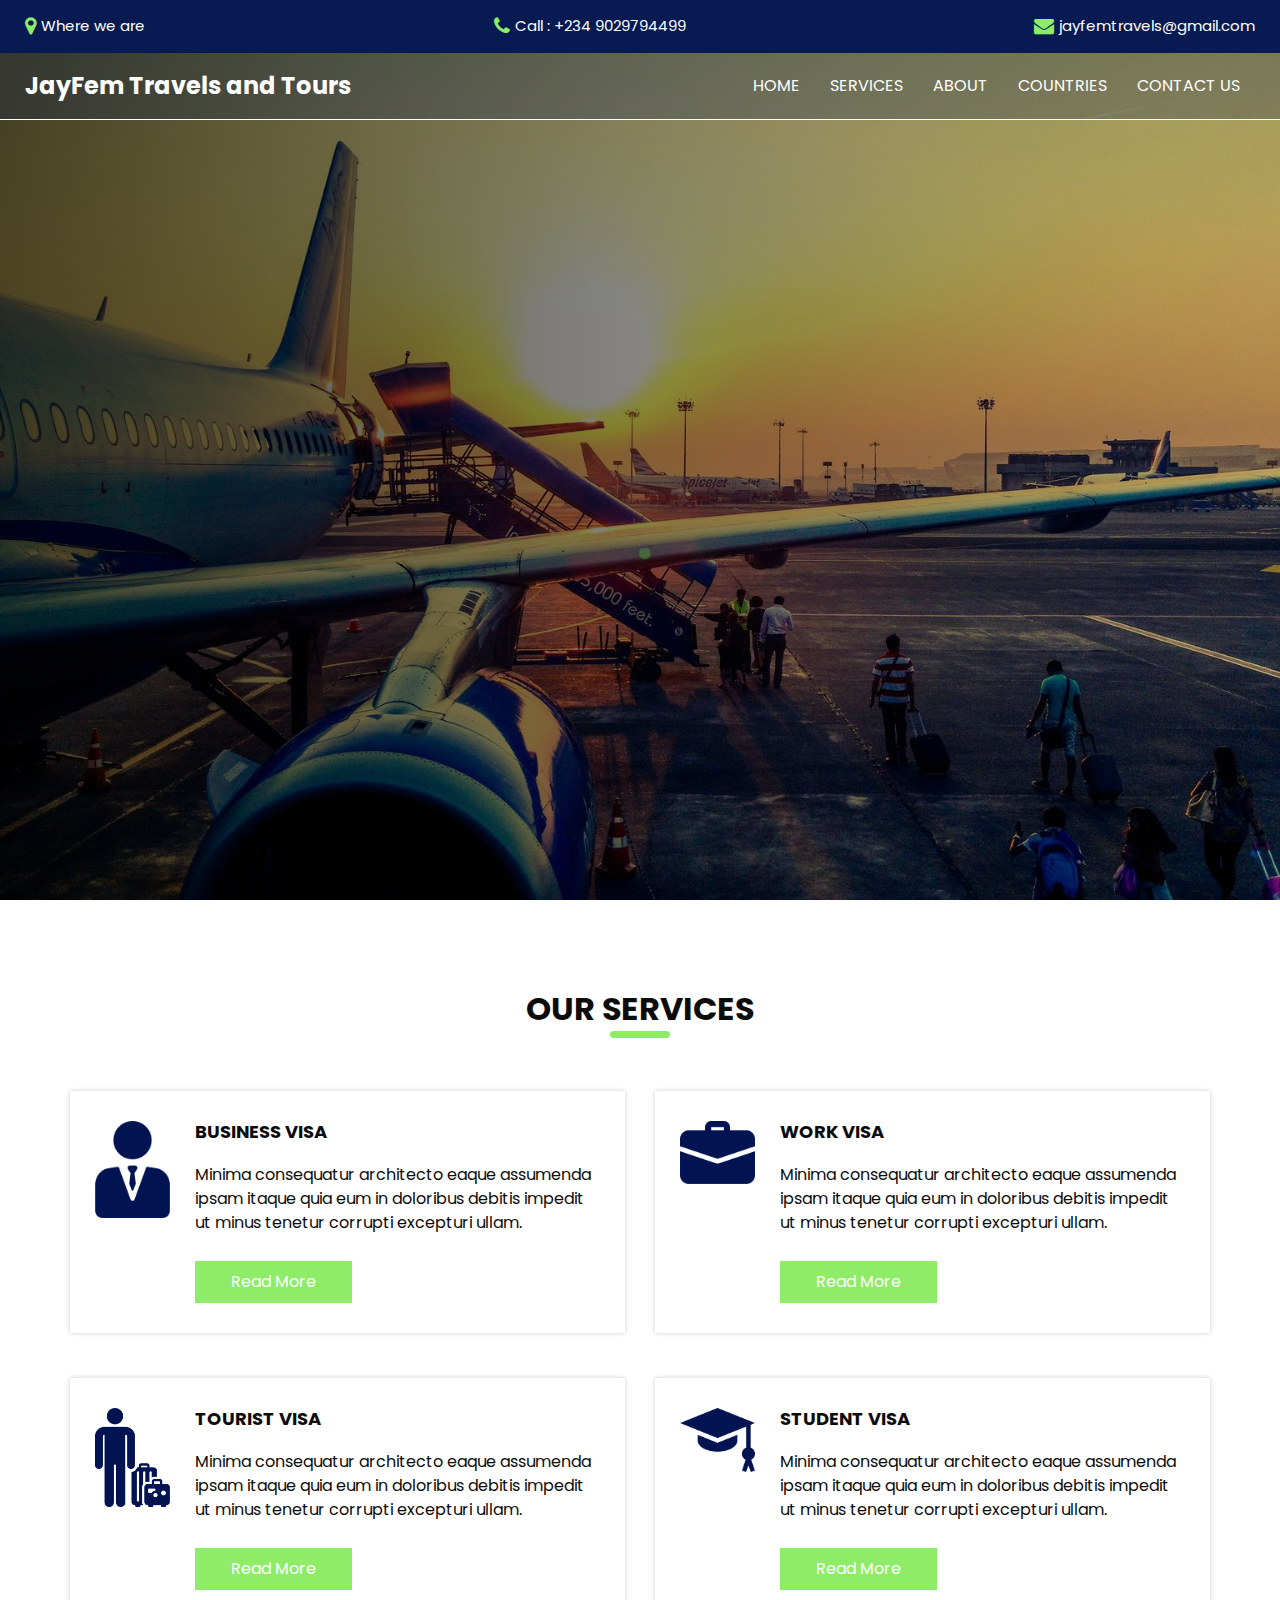
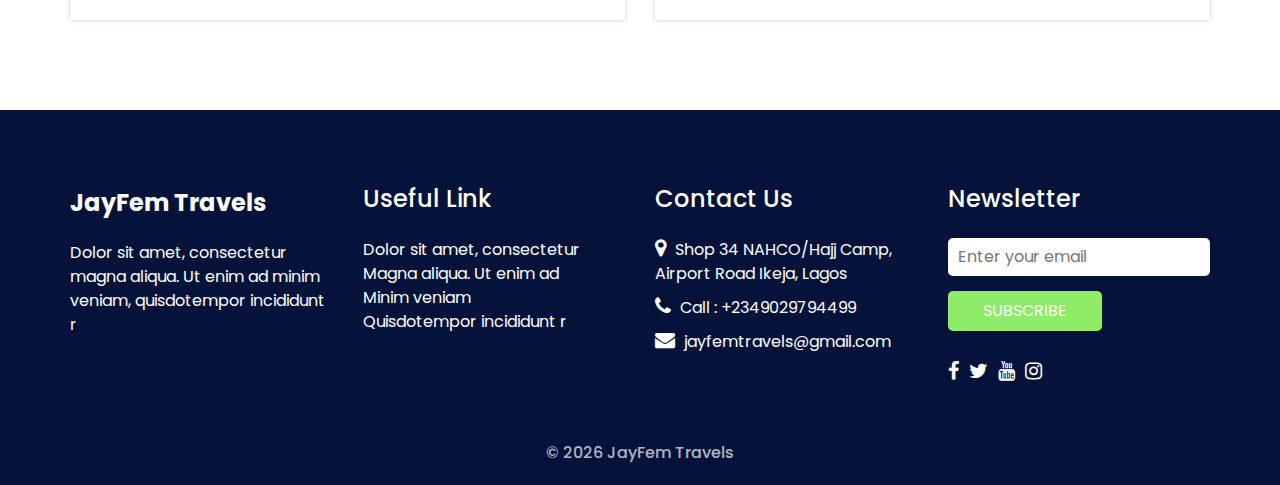
<file: service.html>
<!DOCTYPE html>
<html>

<head>
  <!-- Basic -->
  <meta charset="utf-8" />
  <meta http-equiv="X-UA-Compatible" content="IE=edge" />
  <!-- Mobile Metas -->
  <meta name="viewport" content="width=device-width, initial-scale=1, shrink-to-fit=no" />
  <!-- Site Metas -->
  <meta name="keywords" content="" />
  <meta name="description" content="" />
  <meta name="author" content="" />
  <link rel="shortcut icon" href="images/favicon.png" type="image/x-icon">

  <title>JayFem Travels and Tours</title>

  <!-- bootstrap core css -->
  <link rel="stylesheet" type="text/css" href="css/bootstrap.css" />

  <!--owl slider stylesheet -->
  <link rel="stylesheet" type="text/css"
    href="https://cdnjs.cloudflare.com/ajax/libs/OwlCarousel2/2.3.4/assets/owl.carousel.min.css" />

  <!-- fonts style -->
  <link href="https://fonts.googleapis.com/css?family=Open+Sans:400,700|Poppins:400,600,700&display=swap"
    rel="stylesheet" />

  <!-- Custom styles for this template -->
  <link href="css/style.css" rel="stylesheet" />
  <!-- responsive style -->
  <link href="css/responsive.css" rel="stylesheet" />
</head>

<body>
  <div class="hero_area">
    <!-- header section strats -->
    <div class="hero_bg_box">
      <div class="img-box">
        <img src="images/hero-bg.jpg" alt="">
      </div>
    </div>

    <header class="header_section">
      <div class="header_top">
        <div class="container-fluid">
          <div class="contact_link-container">
            <a href="" class="contact_link1">
              <i class="fa fa-map-marker" aria-hidden="true"></i>
              <span>
                Where we are
              </span>
            </a>
            <a href="" class="contact_link2">
              <i class="fa fa-phone" aria-hidden="true"></i>
              <span>
                Call : +234 9029794499
              </span>
            </a>
            <a href="" class="contact_link3">
              <i class="fa fa-envelope" aria-hidden="true"></i>
              <span>
                jayfemtravels@gmail.com
              </span>
            </a>
          </div>
        </div>
      </div>
      <div class="header_bottom">
        <div class="container-fluid">
          <nav class="navbar navbar-expand-lg custom_nav-container">
            <a class="navbar-brand" href="index.html">
              <span>
                JayFem Travels and Tours
              </span>
            </a>
            <button class="navbar-toggler" type="button" data-toggle="collapse" data-target="#navbarSupportedContent"
              aria-controls="navbarSupportedContent" aria-expanded="false" aria-label="Toggle navigation">
              <span class=""></span>
            </button>

            <div class="collapse navbar-collapse ml-auto" id="navbarSupportedContent">
              <ul class="navbar-nav  ">
                <li class="nav-item active">
                  <a class="nav-link" href="index.html">Home <span class="sr-only">(current)</span></a>
                </li>
                <li class="nav-item">
                  <a class="nav-link" href="service.html"> Services </a>
                </li>
                <li class="nav-item">
                  <a class="nav-link" href="about.html"> About</a>
                </li>
                <li class="nav-item">
                  <a class="nav-link" href="countries.html"> Countries </a>
                </li>
                <li class="nav-item">
                  <a class="nav-link" href="contact.html">Contact us</a>
                </li>
              </ul>
            </div>
          </nav>
        </div>
      </div>
    </header>
    <!-- end header section -->
  </div>

  <!-- service section -->

  <section class="service_section layout_padding">
    <div class="container">
      <div class="heading_container heading_center">
        <h2>
          Our services
        </h2>
      </div>
      <div class="row">
        <div class="col-md-6">
          <div class="box ">
            <div class="img-box">
              <img src="images/s1.png" alt="">
            </div>
            <div class="detail-box">
              <h6>
                Business Visa
              </h6>
              <p>
                Minima consequatur architecto eaque assumenda ipsam itaque quia eum in doloribus debitis impedit ut minus tenetur corrupti excepturi ullam.
              </p>
              <a href="">
                Read More
              </a>
            </div>
          </div>
        </div>
        <div class="col-md-6">
          <div class="box ">
            <div class="img-box">
              <img src="images/s2.png" alt="">
            </div>
            <div class="detail-box">
              <h6>
                Work Visa
              </h6>
              <p>
                Minima consequatur architecto eaque assumenda ipsam itaque quia eum in doloribus debitis impedit ut minus tenetur corrupti excepturi ullam.
              </p>
              <a href="">
                Read More
              </a>
            </div>
          </div>
        </div>
        <div class="col-md-6">
          <div class="box ">
            <div class="img-box">
              <img src="images/s3.png" alt="">
            </div>
            <div class="detail-box">
              <h6>
                Tourist Visa
              </h6>
              <p>
                Minima consequatur architecto eaque assumenda ipsam itaque quia eum in doloribus debitis impedit ut minus tenetur corrupti excepturi ullam.
              </p>
              <a href="">
                Read More
              </a>
            </div>
          </div>
        </div>
        <div class="col-md-6">
          <div class="box ">
            <div class="img-box">
              <img src="images/s4.png" alt="">
            </div>
            <div class="detail-box">
              <h6>
                Student Visa
              </h6>
              <p>
                Minima consequatur architecto eaque assumenda ipsam itaque quia eum in doloribus debitis impedit ut minus tenetur corrupti excepturi ullam.
              </p>
              <a href="">
                Read More
              </a>
            </div>
          </div>
        </div>
      </div>
    </div>
  </section>

  <!-- end service section -->

  <!-- info section -->
  <section class="info_section ">
    <div class="container">
      <div class="row">
        <div class="col-md-3">
          <div class="info_logo">
            <a class="navbar-brand" href="index.html">
              <span>
                JayFem Travels
              </span>
            </a>
            <p>
              Dolor sit amet, consectetur magna aliqua. Ut enim ad minim veniam, quisdotempor incididunt r
            </p>
          </div>
        </div>
        <div class="col-md-3">
          <div class="info_links">
            <h5>
              Useful Link
            </h5>
            <ul>
              <li>
                <a href="">
                  Dolor sit amet, consectetur
                </a>
              </li>
              <li>
                <a href="">
                  Magna aliqua. Ut enim ad
                </a>
              </li>
              <li>
                <a href="">
                  Minim veniam
                </a>
              </li>
              <li>
                <a href="">
                  Quisdotempor incididunt r
                </a>
              </li>
            </ul>
          </div>
        </div>
  
        <div class="col-md-3">
          <div class="info_info">
            <h5>
              Contact Us
            </h5>
          </div>
          <div class="info_contact">
            <a href="" class="">
              <i class="fa fa-map-marker" aria-hidden="true"></i>
              <span>
                Shop 34 NAHCO/Hajj Camp, Airport Road Ikeja, Lagos
              </span>
            </a>
            <a href="" class="">
              <i class="fa fa-phone" aria-hidden="true"></i>
              <span>
                Call : +2349029794499
              </span>
            </a>
            <a href="" class="">
              <i class="fa fa-envelope" aria-hidden="true"></i>
              <span>
                jayfemtravels@gmail.com
              </span>
            </a>
          </div>
        </div>
        <div class="col-md-3">
          <div class="info_form ">
            <h5>
              Newsletter
            </h5>
            <form action="#">
              <input type="email" placeholder="Enter your email">
              <button>
                Subscribe
              </button>
            </form>
            <div class="social_box">
              <a href="">
                <i class="fa fa-facebook" aria-hidden="true"></i>
              </a>
              <a href="">
                <i class="fa fa-twitter" aria-hidden="true"></i>
              </a>
              <a href="">
                <i class="fa fa-youtube" aria-hidden="true"></i>
              </a>
              <a href="">
                <i class="fa fa-instagram" aria-hidden="true"></i>
              </a>
            </div>
          </div>
        </div>
      </div>
    </div>
  </section>
  
  <!-- end info_section -->
  
  
  
  
  <!-- footer section -->
  <footer class="container-fluid footer_section">
    <p>
      &copy; <span id="displayYear"></span>
      <a href="index.html">JayFem Travels</a>
    </p>
  </footer>
  <!-- footer section -->
  
  <script src="js/jquery-3.4.1.min.js"></script>
  <script src="js/bootstrap.js"></script>
  <!-- owl slider -->
  <script src="https://cdnjs.cloudflare.com/ajax/libs/OwlCarousel2/2.3.4/owl.carousel.min.js">
  </script>
  <script src="js/custom.js"></script>

</body>

</html>
</file>
<file: css/responsive.css>
@media (max-width: 1120px) {}

@media (max-width: 992px) {
  .hero_area {
    min-height: auto;
  }

  .navbar-nav {
    align-items: center;
  }

  .custom_nav-container .navbar-toggler {
    margin-bottom: 15px;
  }

  .custom_nav-container.navbar-expand-lg .navbar-nav .nav-item .nav-link {
    padding: 10px 25px;
    margin: 5px 0;
  }

  .custom_nav-container.navbar-expand-lg .form-inline {
    justify-content: center;
  }

  .custom_nav-container.navbar-expand-lg {
    padding-top: 10px;
    align-items: center;
  }

  .slider_section {
    padding: 45px 0 150px 0;
  }

  .about_section .detail-box {
    margin-left: 0;
    width: 100%;
    box-shadow: 0 0 5px 0 rgba(0, 0, 0, 0.15);
  }

  .contact_bg_box img {
    -o-object-position: bottom center;
    object-position: bottom center;
  }
}

@media (max-width: 767px) {
  .slider_section ol.carousel-indicators {
    justify-content: center;
  }

  .slider_section {
    text-align: center;
  }

  .slider_section .img-box {
    margin-top: 35px;
  }

  .slider_section .detail-box .btn-box {
    justify-content: center;
    flex-wrap: wrap;
  }

  .about_section .heading_container {
    margin-bottom: 0;
  }



  .info_section .row .col-md-3 {

    display: flex;
    flex-direction: column;
    align-items: center;
    text-align: center;

  }

  .info_section .info_logo {
    align-items: center;
  }

  .info_section .info_form .social_box {
    justify-content: center;
  }

  .info_section .info_form .social_box a {
    margin: 0 5px;
  }
}

@media (max-width: 576px) {
  .header_top a span {
    display: none;
  }

  .slider_section .detail-box h1 {
    font-size: 2.5rem;
    line-height: 55px;
  }

  .about_section {
    padding-left: 15px;
    padding-right: 15px;
  }
}

@media (max-width: 480px) {
  .service_section .box {
    flex-direction: column;
  }

  .service_section .detail-box {
    margin-left: 0;
    margin-top: 15px;
  }
}

@media (max-width: 420px) {}

@media (max-width: 376px) {}

@media (min-width: 1200px) {
  .container {
    max-width: 1170px;
  }
}
</file>
<file: css/style.css>
@import url("font-awesome.min.css");
body {
  font-family: "Poppins", sans-serif;
  color: #0c0c0c;
  background-color: #ffffff;
}

.layout_padding {
  padding-top: 90px;
  padding-bottom: 90px;
}

.layout_padding2 {
  padding-top: 45px;
  padding-bottom: 45px;
}

.layout_padding2-top {
  padding-top: 45px;
}

.layout_padding2-bottom {
  padding-bottom: 45px;
}

.layout_padding-top {
  padding-top: 90px;
}

.layout_padding-bottom {
  padding-bottom: 90px;
}

.heading_container {
  display: -webkit-box;
  display: -ms-flexbox;
  display: flex;
  -webkit-box-orient: vertical;
  -webkit-box-direction: normal;
      -ms-flex-direction: column;
          flex-direction: column;
}

.heading_container h2 {
  position: relative;
  font-weight: bold;
  text-transform: uppercase;
  padding-bottom: 10px;
}

.heading_container h2::before {
  content: "";
  width: 60px;
  height: 7px;
  background-color: #8eec69;
  border-radius: 10px;
  position: absolute;
  bottom: 0;
  left: 0;
}

.heading_container.heading_center {
  -webkit-box-align: center;
      -ms-flex-align: center;
          align-items: center;
  text-align: center;
}

.heading_container.heading_center h2::before {
  left: 50%;
  -webkit-transform: translateX(-50%);
          transform: translateX(-50%);
}

/*header section*/
.hero_area {
  min-height: 100vh;
  display: -webkit-box;
  display: -ms-flexbox;
  display: flex;
  -webkit-box-orient: vertical;
  -webkit-box-direction: normal;
      -ms-flex-direction: column;
          flex-direction: column;
  position: relative;
}

.sub_page .hero_area {
  height: auto;
}

.sub_page .hero_bg_box::before {
  background: -webkit-gradient(linear, left top, right top, from(rgba(0, 0, 0, 0.7)), to(rgba(0, 0, 0, 0.45)));
  background: linear-gradient(to right, rgba(0, 0, 0, 0.7), rgba(0, 0, 0, 0.45));
}

.sub_page .header_section {
  border: none;
}

.hero_bg_box {
  position: absolute;
  top: 0;
  left: 0;
  width: 100%;
  height: 100%;
  overflow: hidden;
  z-index: -1;
  display: -webkit-box;
  display: -ms-flexbox;
  display: flex;
  -webkit-box-pack: center;
      -ms-flex-pack: center;
          justify-content: center;
}

.hero_bg_box .img-box {
  width: 100%;
}

.hero_bg_box .img-box img {
  width: 100%;
  height: 100%;
  -o-object-fit: cover;
     object-fit: cover;
}

.hero_bg_box::before {
  content: "";
  position: absolute;
  top: 0;
  left: 0;
  width: 100%;
  height: 100%;
  background: -webkit-gradient(linear, left top, right top, from(rgba(0, 0, 0, 0.7)), to(rgba(0, 0, 0, 0.25)));
  background: linear-gradient(to right, rgba(0, 0, 0, 0.7), rgba(0, 0, 0, 0.25));
}

.sub_page .hero_area {
  min-height: auto;
}

.sub_page .custom_nav-container.navbar-expand-lg .navbar-nav .nav-item .nav-link {
  padding-bottom: 21px;
}

.hero_area.sub_pages {
  height: auto;
}

.header_section {
  padding: 0;
  background-color: rgba(7, 26, 82, 0.25);
  border-bottom: 1px solid #ffffff;
}

.header_section .container-fluid {
  padding-right: 25px;
  padding-left: 25px;
}

.header_section .nav_container {
  margin: 0 auto;
}

.header_top {
  background-color: #071a52;
  padding: 15px 0;
}

.header_top .contact_link-container {
  display: -webkit-box;
  display: -ms-flexbox;
  display: flex;
  -webkit-box-pack: justify;
      -ms-flex-pack: justify;
          justify-content: space-between;
}

.header_top .contact_link-container a {
  display: -webkit-box;
  display: -ms-flexbox;
  display: flex;
  -webkit-box-align: center;
      -ms-flex-align: center;
          align-items: center;
  color: #ffffff;
  font-size: 15px;
}

.header_top .contact_link-container a i {
  font-size: 20px;
  color: #8eec69;
  margin-right: 5px;
}

.header_bottom {
  padding: 10px 0;
}

#navbarSupportedContent {
  -webkit-box-pack: justify;
      -ms-flex-pack: justify;
          justify-content: space-between;
}

.custom_nav-container {
  z-index: 99999;
  padding: 0;
}

.custom_nav-container .navbar-nav {
  margin-left: auto;
}

.custom_nav-container .navbar-nav .nav-item .nav-link {
  padding: 0;
  padding: 10px 15px;
  color: #ffffff;
  text-align: center;
  text-transform: uppercase;
  -webkit-transition: all .2s;
  transition: all .2s;
}

a,
a:hover,
a:focus {
  text-decoration: none;
}

a:hover,
a:focus {
  color: initial;
}

.btn,
.btn:focus {
  outline: none !important;
  -webkit-box-shadow: none;
          box-shadow: none;
}

.navbar-brand {
  display: -webkit-box;
  display: -ms-flexbox;
  display: flex;
  -webkit-box-orient: vertical;
  -webkit-box-direction: normal;
      -ms-flex-direction: column;
          flex-direction: column;
  -webkit-box-align: center;
      -ms-flex-align: center;
          align-items: center;
}

.navbar-brand span {
  font-weight: bold;
  color: #ffffff;
  font-size: 24px;
}

.custom_nav-container .navbar-toggler {
  outline: none;
}

.custom_nav-container .navbar-toggler {
  padding: 0;
  width: 37px;
  height: 42px;
  -webkit-transition: all 0.3s;
  transition: all 0.3s;
}

.custom_nav-container .navbar-toggler span {
  display: block;
  width: 32px;
  height: 4px;
  background-color: #ffffff;
  border-radius: 15px;
  margin: 7px 0;
  -webkit-transition: all 0.3s;
  transition: all 0.3s;
  position: relative;
  transition: all 0.3s;
}

.custom_nav-container .navbar-toggler span::before, .custom_nav-container .navbar-toggler span::after {
  content: "";
  position: absolute;
  left: 0;
  height: 100%;
  width: 100%;
  background-color: #ffffff;
  border-radius: 15px;
  top: -10px;
  -webkit-transition: all 0.3s;
  transition: all 0.3s;
}

.custom_nav-container .navbar-toggler span::after {
  top: 10px;
}

.custom_nav-container .navbar-toggler[aria-expanded="true"] {
  -webkit-transform: rotate(360deg);
          transform: rotate(360deg);
}

.custom_nav-container .navbar-toggler[aria-expanded="true"] span {
  -webkit-transform: rotate(45deg);
          transform: rotate(45deg);
}

.custom_nav-container .navbar-toggler[aria-expanded="true"] span::before, .custom_nav-container .navbar-toggler[aria-expanded="true"] span::after {
  -webkit-transform: rotate(90deg);
          transform: rotate(90deg);
  top: 0;
}

/*end header section*/
/* slider section */
.slider_section {
  -webkit-box-flex: 1;
      -ms-flex: 1;
          flex: 1;
  display: -webkit-box;
  display: -ms-flexbox;
  display: flex;
  -webkit-box-orient: vertical;
  -webkit-box-direction: normal;
      -ms-flex-direction: column;
          flex-direction: column;
  -webkit-box-pack: center;
      -ms-flex-pack: center;
          justify-content: center;
  color: #ffffff;
}

.slider_section .row {
  -webkit-box-align: center;
      -ms-flex-align: center;
          align-items: center;
}

.slider_section .detail-box {
  width: 100%;
  margin: 0 auto;
}

.slider_section .detail-box h1 {
  text-transform: uppercase;
  font-size: 3rem;
  color: #ffffff;
  font-weight: 600;
}

.slider_section .detail-box h1 span {
  color: #8eec69;
}

.slider_section .detail-box p {
  margin-top: 25px;
}

.slider_section .detail-box .btn-box {
  display: -webkit-box;
  display: -ms-flexbox;
  display: flex;
  margin-top: 30px;
}

.slider_section .detail-box .btn-box a {
  width: 180px;
  text-align: center;
  margin: 5px;
}

.slider_section .detail-box .btn-box .btn-1 {
  display: inline-block;
  padding: 10px 35px;
  background-color: #ffffff;
  color: #000000;
  -webkit-transition: all 0.3s;
  transition: all 0.3s;
  border: 1px solid transparent;
}

.slider_section .detail-box .btn-box .btn-1:hover {
  background-color: transparent;
  border-color: #ffffff;
  color: #ffffff;
}

.slider_section .detail-box .btn-box .btn-2 {
  display: inline-block;
  padding: 10px 35px;
  background-color: #8eec69;
  color: #ffffff;
  -webkit-transition: all 0.3s;
  transition: all 0.3s;
  border: 1px solid transparent;
}

.slider_section .detail-box .btn-box .btn-2:hover {
  background-color: transparent;
  border-color: #8eec69;
  color: #8eec69;
}

.slider_section .img-box {
  display: -webkit-box;
  display: -ms-flexbox;
  display: flex;
}

.slider_section .img-box img {
  width: 100%;
}

.slider_section .idicator_container {
  position: relative;
}

.slider_section ol.carousel-indicators {
  margin: 0;
  bottom: -75px;
  -webkit-box-pack: end;
      -ms-flex-pack: end;
          justify-content: flex-end;
}

.slider_section ol.carousel-indicators li {
  width: 20px;
  height: 20px;
  border-radius: 100%;
  text-align: center;
  background-color: #8eec69;
  opacity: 1;
  border: none;
  margin: 0 4px;
}

.slider_section ol.carousel-indicators li.active {
  background-color: #ffffff;
}

.service_section .box {
  display: -webkit-box;
  display: -ms-flexbox;
  display: flex;
  background-color: #ffffff;
  padding: 30px 25px;
  -webkit-box-shadow: 0 0 5px 0 rgba(0, 0, 0, 0.2);
          box-shadow: 0 0 5px 0 rgba(0, 0, 0, 0.2);
  margin-top: 45px;
  -webkit-transition: all .3s;
  transition: all .3s;
}

.service_section .box img {
  width: 75px;
}

.service_section .box:hover {
  background-color: #071a52;
  color: #ffffff;
  -webkit-box-shadow: 15px 15px 0 1px rgba(0, 0, 0, 0.2);
          box-shadow: 15px 15px 0 1px rgba(0, 0, 0, 0.2);
}

.service_section .box:hover img {
  -webkit-filter: brightness(0) invert(1);
          filter: brightness(0) invert(1);
}

.service_section .detail-box {
  margin-left: 25px;
}

.service_section .detail-box h6 {
  font-size: 18px;
  font-weight: bold;
  text-transform: uppercase;
  margin-bottom: 20px;
}

.service_section .detail-box a {
  display: inline-block;
  padding: 8px 35px;
  background-color: #8eec69;
  color: #ffffff;
  -webkit-transition: all 0.3s;
  transition: all 0.3s;
  border: 1px solid transparent;
  margin-top: 10px;
}

.service_section .detail-box a:hover {
  background-color: transparent;
  border-color: #8eec69;
  color: #8eec69;
}

.about_section {
  background-color: #071a52;
}

.about_section .row {
  -webkit-box-align: center;
      -ms-flex-align: center;
          align-items: center;
}

.about_section .img_container .img-box img {
  width: 100%;
}

.about_section .detail-box {
  background-color: #ffffff;
  padding: 45px 25px;
  -webkit-box-shadow: 0 0 5px 0 rgba(0, 0, 0, 0.05);
          box-shadow: 0 0 5px 0 rgba(0, 0, 0, 0.05);
  position: relative;
  margin-left: -45px;
}

.about_section .detail-box p {
  margin-top: 5px;
}

.about_section .detail-box a {
  display: inline-block;
  padding: 10px 35px;
  background-color: #8eec69;
  color: #ffffff;
  -webkit-transition: all 0.3s;
  transition: all 0.3s;
  border: 1px solid transparent;
  text-transform: uppercase;
}

.about_section .detail-box a:hover {
  background-color: transparent;
  border-color: #8eec69;
  color: #8eec69;
}

.country_section .box {
  display: block;
  position: relative;
  margin-top: 45px;
  overflow: hidden;
  border-radius: 5px;
}

.country_section .box img {
  width: 100%;
  -webkit-transition: all .3s;
  transition: all .3s;
}

.country_section .box:hover img {
  -webkit-transform: scale(1.2);
          transform: scale(1.2);
}

.country_section .detail-box {
  position: absolute;
  top: 0;
  left: 0;
  width: 100%;
  height: 100%;
  display: -webkit-box;
  display: -ms-flexbox;
  display: flex;
  -webkit-box-pack: center;
      -ms-flex-pack: center;
          justify-content: center;
  -webkit-box-align: center;
      -ms-flex-align: center;
          align-items: center;
  text-align: center;
  background-color: rgba(0, 0, 0, 0.3);
}

.country_section .detail-box h3 {
  margin: 0;
  color: #ffffff;
  font-weight: 600;
}

.client_section .client_container {
  margin-top: 45px;
}

.client_section .box {
  display: -webkit-box;
  display: -ms-flexbox;
  display: flex;
  -webkit-box-orient: vertical;
  -webkit-box-direction: normal;
      -ms-flex-direction: column;
          flex-direction: column;
  margin-right: 5px;
  position: relative;
}

.client_section .box .img-box {
  position: relative;
  width: 105px;
  margin-bottom: -45px;
  margin-left: 25px;
  position: relative;
  z-index: 3;
}

.client_section .box .img-box img {
  width: 100%;
  border-radius: 100%;
  border: 5px solid #ffffff;
}

.client_section .box .detail-box {
  background-color: #071a52;
  color: #ffffff;
  border: 1px solid #dddddd;
  padding: 60px 25px 25px 25px;
  margin-bottom: 25px;
  position: relative;
  z-index: 1;
}

.client_section .box .detail-box h5 {
  font-weight: 600;
  margin-bottom: 5px;
  position: relative;
  z-index: 2;
}

.client_section .box .detail-box h6 {
  font-size: 14px;
  margin-bottom: 10px;
  position: relative;
  z-index: 2;
}

.client_section .box .detail-box p {
  margin: 0;
  font-size: 15px;
  position: relative;
  z-index: 2;
}

.client_section .box .detail-box::before {
  content: "\f10e";
  font-family: fontAwesome;
  position: absolute;
  right: 10px;
  bottom: -10px;
  font-size: 8rem;
  z-index: 1;
  opacity: .1;
}

.client_section .carousel-wrap {
  margin: 0 auto;
  position: relative;
}

.client_section .carousel-wrap .active + .active .box {
  margin-top: 45px;
}

.client_section .owl-carousel .owl-nav .owl-prev,
.client_section .owl-carousel .owl-nav .owl-next {
  width: 50px;
  height: 50px;
  background-size: 18px;
  background-position: center;
  background-repeat: no-repeat;
  margin: 20px 10px 0 0;
  outline: none;
  background-color: #8eec69;
  color: #ffffff;
}

.client_section .owl-carousel .owl-nav .owl-prev:hover,
.client_section .owl-carousel .owl-nav .owl-next:hover {
  background-color: #071a52;
}

/* contact section */
.contact_section {
  position: relative;
}

.contact_section .heading_container {
  margin-bottom: 45px;
  color: #ffffff;
}

.contact_section .form_container .form-group {
  margin-bottom: 25px;
}

.contact_section .form_container input {
  width: 100%;
  border: none;
  height: 50px;
  padding-left: 25px;
  background-color: transparent;
  outline: none;
  color: #000000;
  border-radius: 5px;
  background-color: #ffffff;
}

.contact_section .form_container input::-webkit-input-placeholder {
  color: #222222;
  opacity: 1;
}

.contact_section .form_container input:-ms-input-placeholder {
  color: #222222;
  opacity: 1;
}

.contact_section .form_container input::-ms-input-placeholder {
  color: #222222;
  opacity: 1;
}

.contact_section .form_container input::placeholder {
  color: #222222;
  opacity: 1;
}

.contact_section .form_container input.message-box {
  height: 120px;
  border-radius: 5px;
}

.contact_section .form_container .btn-box {
  display: -webkit-box;
  display: -ms-flexbox;
  display: flex;
  -webkit-box-pack: center;
      -ms-flex-pack: center;
          justify-content: center;
}

.contact_section .form_container button {
  margin-top: 10px;
  border: none;
  text-transform: uppercase;
  display: inline-block;
  padding: 10px 55px;
  background-color: #8eec69;
  color: #ffffff;
  -webkit-transition: all 0.3s;
  transition: all 0.3s;
  border: 1px solid transparent;
}

.contact_section .form_container button:hover {
  background-color: transparent;
  border-color: #8eec69;
  color: #8eec69;
}

.contact_bg_box {
  position: absolute;
  top: 0;
  left: 0;
  width: 100%;
  height: 100%;
  overflow: hidden;
  z-index: -1;
  display: -webkit-box;
  display: -ms-flexbox;
  display: flex;
  -webkit-box-pack: center;
      -ms-flex-pack: center;
          justify-content: center;
  -webkit-box-align: center;
      -ms-flex-align: center;
          align-items: center;
}

.contact_bg_box img {
  width: 100%;
  height: 100%;
  -o-object-fit: cover;
     object-fit: cover;
  -o-object-position: bottom right;
     object-position: bottom right;
}

.contact_bg_box::before {
  content: "";
  position: absolute;
  top: 0;
  left: 0;
  width: 100%;
  height: 100%;
  background: linear-gradient(145deg, rgba(0, 0, 0, 0.45), rgba(0, 0, 0, 0.25));
}

/* end contact section */
.info_section {
  background-color: #05133b;
  color: #ffffff;
  padding: 75px 0 10px 0;
}

.info_section .row > div {
  margin-bottom: 25px;
}

.info_section h5 {
  margin-bottom: 25px;
  font-size: 24px;
}

.info_section .info_logo {
  display: -webkit-box;
  display: -ms-flexbox;
  display: flex;
  -webkit-box-orient: vertical;
  -webkit-box-direction: normal;
      -ms-flex-direction: column;
          flex-direction: column;
  -webkit-box-align: start;
      -ms-flex-align: start;
          align-items: flex-start;
}

.info_section .info_logo .navbar-brand {
  padding: 0;
  margin-bottom: 20px;
}

.info_section .info_logo .navbar-brand span {
  font-size: 24px;
  color: #ffffff;
}

.info_section .info_links ul {
  padding: 0;
}

.info_section .info_links ul li {
  list-style-type: none;
}

.info_section .info_links ul li a {
  color: #ffffff;
}

.info_section .info_contact {
  display: -webkit-box;
  display: -ms-flexbox;
  display: flex;
  -webkit-box-orient: vertical;
  -webkit-box-direction: normal;
      -ms-flex-direction: column;
          flex-direction: column;
}

.info_section .info_contact a {
  color: #ffffff;
  margin-bottom: 10px;
}

.info_section .info_contact a i {
  font-size: 20px;
  margin-right: 5px;
}

.info_section .info_form form input {
  outline: none;
  border: none;
  width: 100%;
  padding: 7px 10px;
  border-radius: 5px;
}

.info_section .info_form form button {
  padding: 8px 35px;
  outline: none;
  border: none;
  color: #ffffff;
  background: #8eec69;
  border-radius: 5px;
  margin-top: 15px;
  text-transform: uppercase;
}

.info_section .info_form .social_box {
  margin-top: 25px;
  width: 100%;
  display: -webkit-box;
  display: -ms-flexbox;
  display: flex;
}

.info_section .info_form .social_box a {
  margin-right: 10px;
  color: #ffffff;
  font-size: 20px;
}

/* footer section*/
.footer_section {
  font-weight: 500;
  display: -webkit-box;
  display: -ms-flexbox;
  display: flex;
  -webkit-box-pack: center;
      -ms-flex-pack: center;
          justify-content: center;
  padding: 20px;
  background-color: #05133b;
}

.footer_section p {
  color: rgba(254, 254, 255, 0.7);
  margin: 0;
  text-align: center;
}

.footer_section p a {
  color: inherit;
}

/* end footer section*/
/*# sourceMappingURL=style.css.map */
</file>
